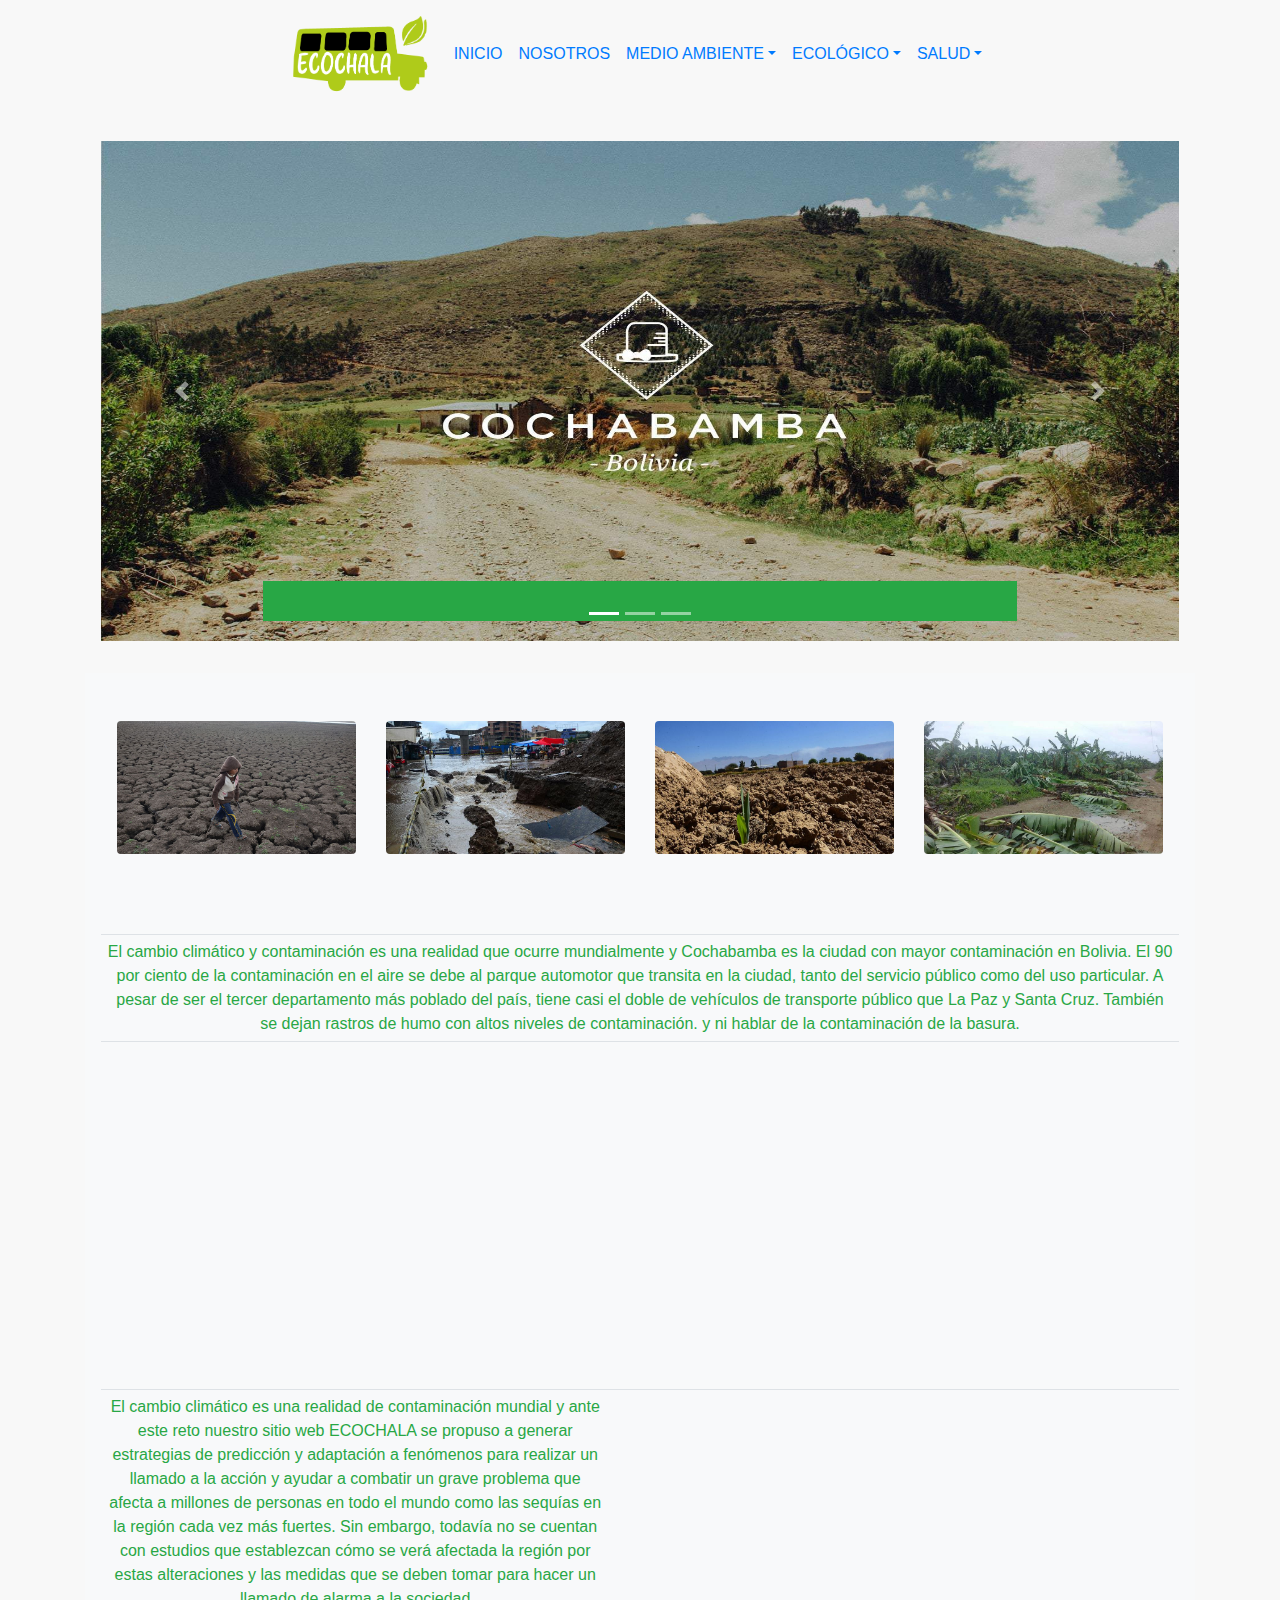
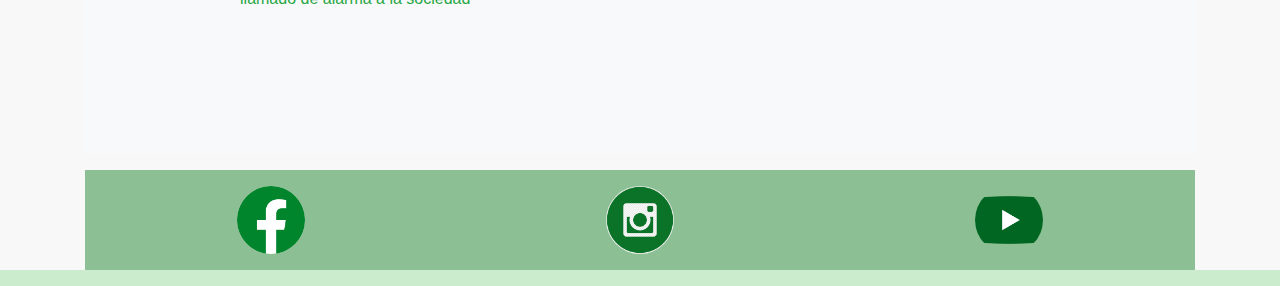
<file: index.html>
<!DOCTYPE html>
<html lang="en">

<head>
  <!-- You can use Open Graph tags to customize link previews.
Learn more: https://developers.facebook.com/docs/sharing/webmasters -->
  <meta property="og:url" content="https://www.facebook.com/PilAndina/" />
  <meta property="og:type" content="website" />
  <meta property="og:title" content="Your Website Title" />
  <meta property="og:description" content="Your description" />
  <meta property="og:image" content="https://www.your-domain.com/path/image.jpg" />

  <meta charset="UTF-8">
  <meta http-equiv="X-UA-Compatible" content="IE=edge">
  <meta name="viewport" content="width=device-width, initial-scale=1.0, maximun-scale=1.0, minimun-scale=1.0">

  <title>Cambio climático en Cochabamba ECOCHALA</title>
  <link rel="stylesheet" href="css/bootstrap.min.css">
  <script src="js/jquery-3.6.0.min.js"></script>
  <script src="js/popper.min.js"></script>
  <script src="js/bootstrap.min.js"></script>

  <link rel="stylesheet" href="estilos.css">

</head>
<body>


    <nav>
        <div class="container">
           <nav class="navbar navbar-expand-sm justify-content-center">
            <a class="navbar-brand " href="#"><img src="img/logo.png" alt="logo" style="width:140px;">
            </a>
    
            <!-- Links -->
            <ul class="navbar-nav">
              <li class="nav-item active">
                <a class="nav-link" href="index.html">INICIO</a>
              </li>
              <li class="nav-item">
                <a class="nav-link" href="nosotros.html">NOSOTROS</a>
              </li>
              
              <li class="nav-item dropdown">
                <a class="nav-link dropdown-toggle" href="" id="navbardrop"
                  data-toggle="dropdown">MEDIO AMBIENTE</a>
                <div class="dropdown-menu">
                  <a class="dropdown-item" href="noticias.html">NOTICIAS</a>
                  <a class="dropdown-item" href="cambio climático.html">CAMBIO CLIMÁTICO</a>
                  <a class="dropdown-item" href="reciclaaje.html">RECICLAJE</a>
                </div>
              </li>

              <li class="nav-item dropdown">
                <a class="nav-link dropdown-toggle" href="enlazar" id="navbardrop"
                  data-toggle="dropdown">ECOLÓGICO</a>
                <div class="dropdown-menu">
                  <a class="dropdown-item" href="alimentación.html">ALIMENTACIÓN Y BELLEZA ECOLÓGICA</a>
                  <a class="dropdown-item" href="calendario.html">CALENDARIO ECOLÓGICO</a>
                  <a class="dropdown-item" href="ecoideas.html">ECOIDEAS</a>
                </div>
              </li>

              <li class="nav-item dropdown">
                <a class="nav-link dropdown-toggle" href="enlazar" id="navbardrop"
                  data-toggle="dropdown">SALUD</a>
                <div class="dropdown-menu">
                  <a class="dropdown-item" href="plantas.html">PLANTAS MEDICINALES</a>
                 
                </div>
              </li>

            </ul>
          </nav>

          <header>

            <div class="container-fluid-p-3 p-3 my-3">

                <div id="demo" class="carousel slide" data-ride="carousel">
                  <ul class="carousel-indicators">
                    <li data-target="#demo" data-slide-to="0" class="active"></li>
                    <li data-target="#demo" data-slide-to="1"></li>
                    <li data-target="#demo" data-slide-to="2"></li>
                  </ul>
                  <div class="carousel-inner">
                    <div class="carousel-item active">
                      <img src="img/CARRUSEL INICIO.jpg" alt="inicio clima" width="1090" height="500">
                      <div class="carousel-caption bg-success">
                        
                      </div>
                    </div>
                    <div class="carousel-item">
                      <img src="img/carrusel 2.jpg" alt="vista 2" width="1090" height="500">
                      <div class="carousel-caption bg-success">
                        
                      </div>
                    </div>
                    <div class="carousel-item">
                      <img src="img/carrusel 3.jpg" alt="micros 3" width="1090" height="500">
                      <div class="carousel-caption bg-success">
                        
                      </div>
                    </div>
                  </div>
                    <!-- Left and right controls -->
                       <a class="carousel-control-prev" href="#demo" data-slide="prev">
                       <span class="carousel-control-prev-icon"></span></a>
                       <a class="carousel-control-next" href="#demo" data-slide="next">
                       <span class="carousel-control-next-icon"></span></a>
                </div>

          </header>
          <article>
            <div class="container-p-3 p-3 my-3 bg-light text-success justify-content-center">
                <table class="table table-sm">
                    <tbody>
                    <tr class="table text-success justify-content-center">
                    <td>El cambio climático y contaminación es una realidad que ocurre mundialmente y Cochabamba es la ciudad con mayor contaminación en Bolivia. El 90 por ciento
                        de la contaminación en el aire se debe al parque automotor que transita en la ciudad, tanto del servicio público como del uso particular. A pesar de ser el
                        tercer departamento más poblado del país, tiene casi el doble de vehículos de transporte público que La Paz y Santa Cruz. También se dejan rastros de humo con
                         altos niveles de contaminación. y ni hablar de la contaminación de la basura.</td>

                         <tr class="table text-success justify-content-center">
                             <td> <iframe width="560" height="315" src="https://www.youtube.com/embed/yJmzm2c9w1g" title="YouTube video player" frameborder="0" allow="accelerometer; autoplay; clipboard-write; encrypted-media; gyroscope; picture-in-picture" allowfullscreen></iframe></td>
          </article>
          <main">
            <div class="container-fluid-p-3 p-3 my-3 bg-light">
                                       
                <div class="row">
    
                    <div class="col-sm-3 col-md-3 col-xl-3"><img src="img/inicio1.jpg" class="img-fluid rounded" alt="Cinque Terre"></div>
                    <div class="col-sm-3 col-md-3 col-xl-3"><img src="img/inicio2.jpg" class="img-fluid rounded" alt="Cinque Terre"></div>
                    <div class="col-sm-3 col-md-3 col-xl-3"><img src="img/inicio3.jpg" class="img-fluid rounded" alt="Cinque Terre"></div>
                    <div class="col-sm-3 col-md-3 col-xl-3"><img src="img/inicio4.jpg" class="img-fluid rounded" alt="Cinque Terre"></div>
                </div>
            </div>
          </main>

          <aside id="uno">
            <div class="container-p-3 p-3 my-3">
                    <table class="table table-sm">
                     <tbody>
                     <tr class="table text-success justify-content-center">
                     <td>El cambio climático es una realidad de contaminación mundial y ante este reto nuestro sitio web ECOCHALA se propuso a generar estrategias de predicción y adaptación a fenómenos para realizar un llamado a la acción y ayudar a combatir un grave problema que afecta a millones de personas en todo el mundo como las sequías en la región cada vez más fuertes. Sin embargo, todavía no se cuentan con estudios que establezcan cómo se verá afectada la región por estas alteraciones y las medidas que se deben tomar para hacer un llamado de alarma a la sociedad</td>
                     <td>
                        <iframe width="560" height="315" src="https://www.youtube.com/embed/6uV_9l8U5-4" title="YouTube video player" frameborder="0" allow="accelerometer; autoplay; clipboard-write; encrypted-media; gyroscope; picture-in-picture" allowfullscreen></iframe></td>
                      </tr>
                      </tbody>
                      </table>
            </div>
            </aside>
            <footer>
                <div class="container-fluid-p-3 p-3 my-3 galleta text-white">
                    <div class="row">
                        <div class="col-sm-4 col-md-4 col-xl-4"><img src="img/face.png" class="img-fluid rounded-circle mx-auto d-block" width="20%" alt="Cinque Terre"></div>
                        <div class="col-sm-4 col-md-4 col-xl-4"><img src="img/instagram.png" class="img-fluid rounded-circle mx-auto d-block" width="20%" alt="Cinque Terre"></div>
                        <div class="col-sm-4 col-md-4 col-xl-4"><img src="img/youtube.png" class="img-fluid rounded-circle mx-auto d-block" width="20%" alt="Cinque Terre"></div>
        
            </footer>




</body>
</file>
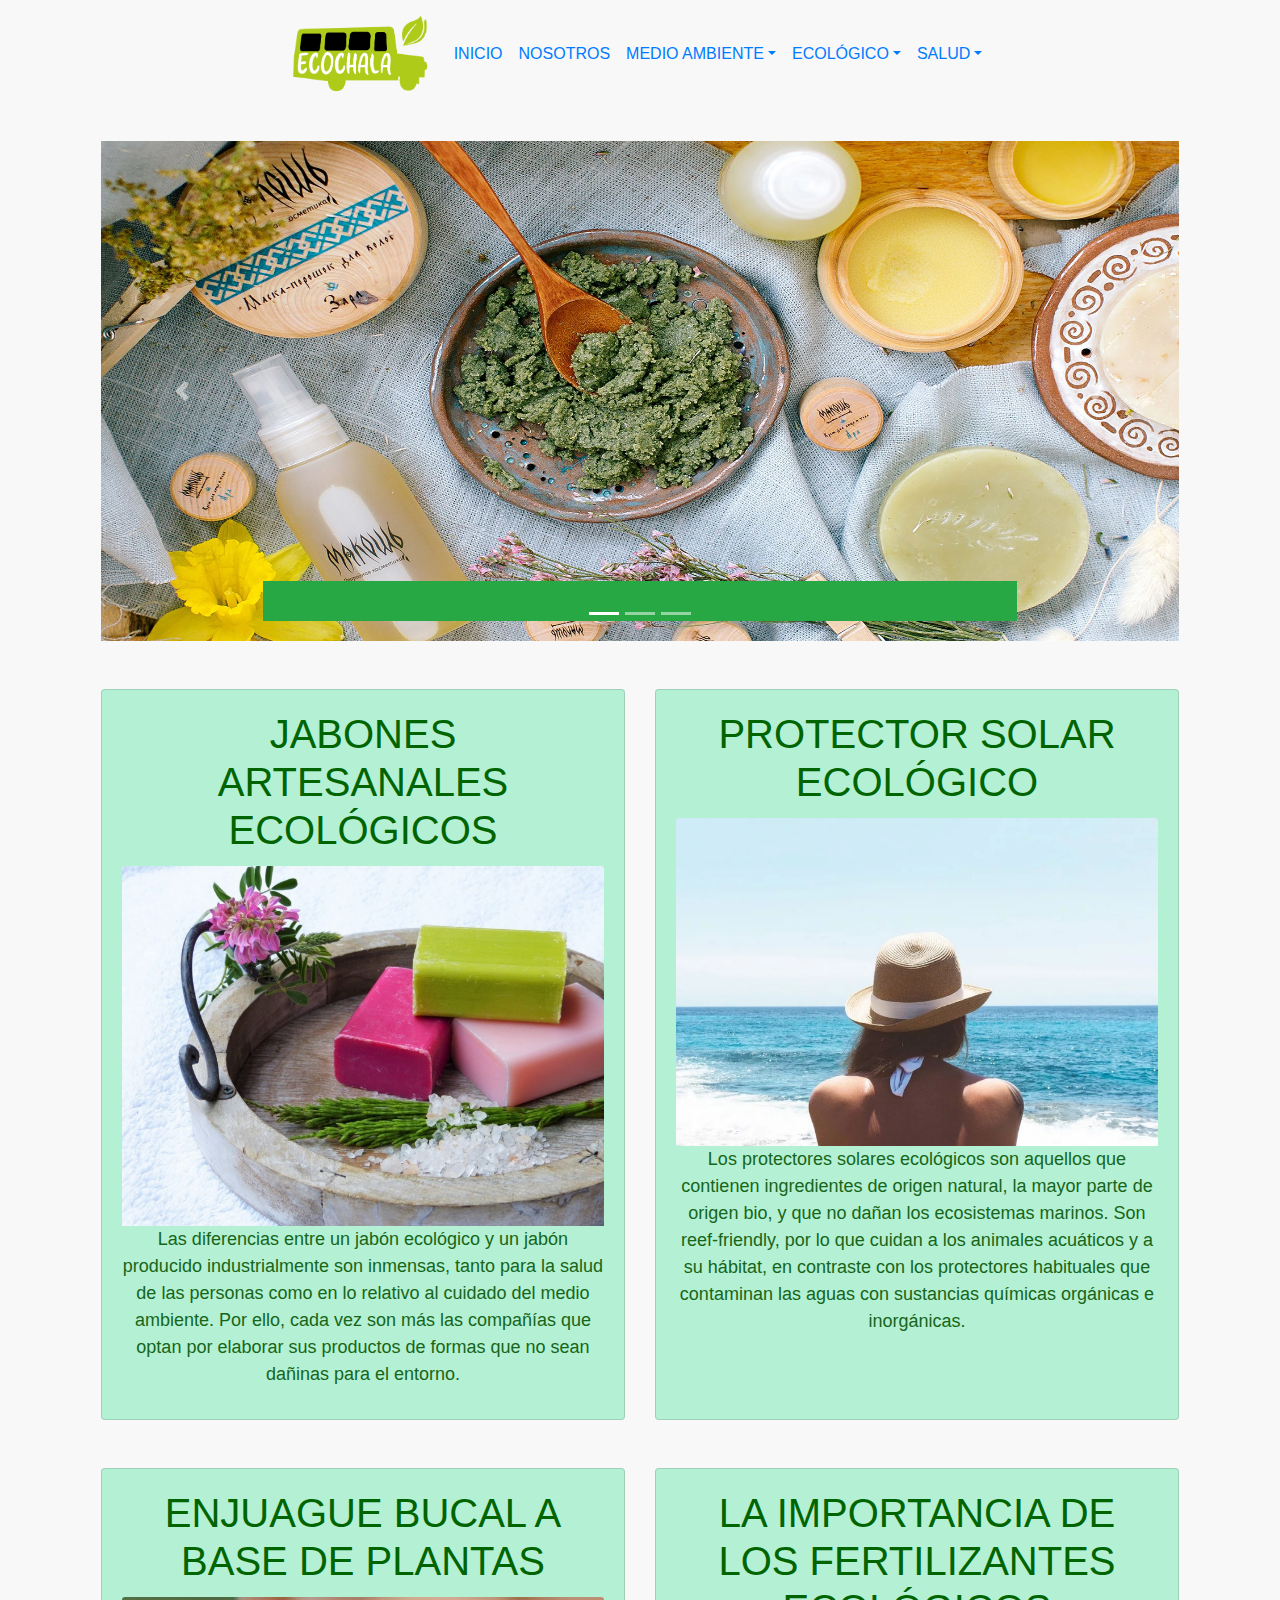
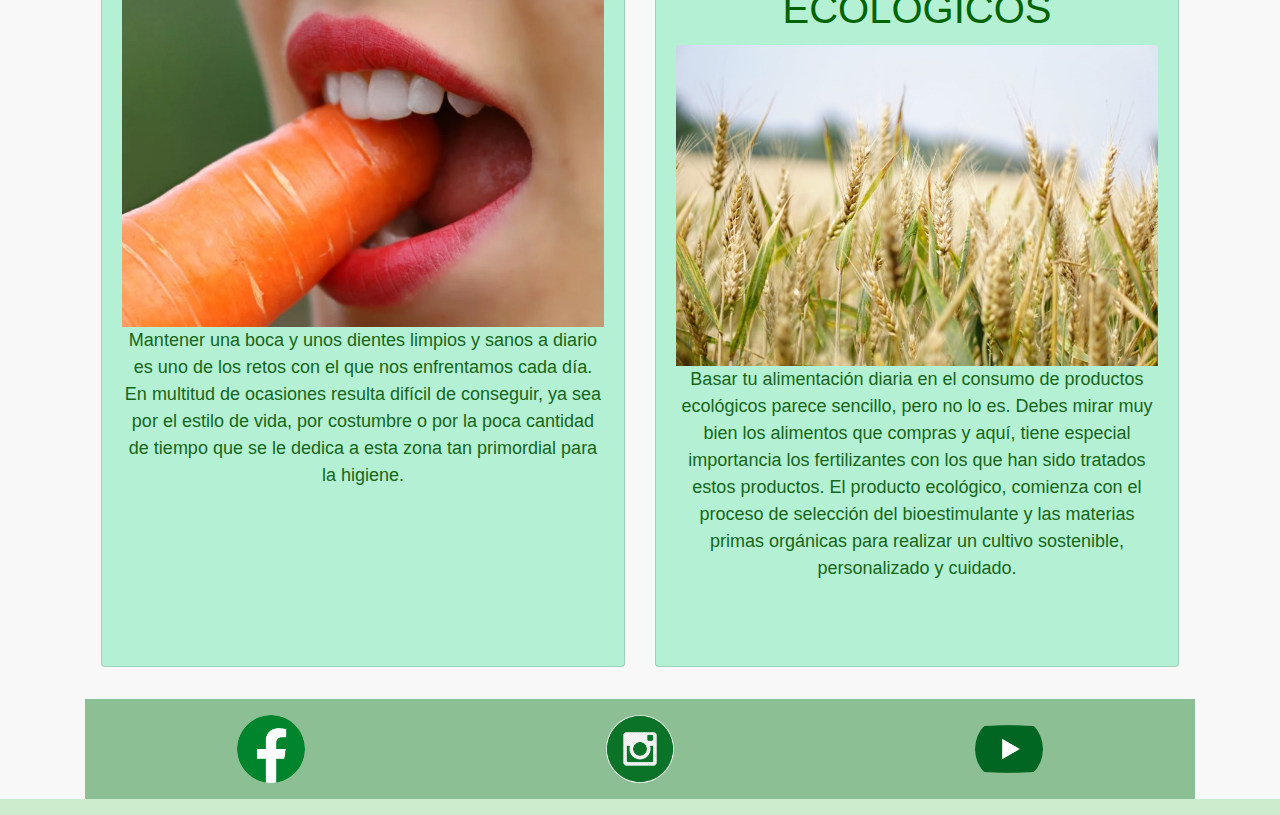
<file: alimentación.html>
<!DOCTYPE html>
<html lang="en">

<head>
  <!-- You can use Open Graph tags to customize link previews.
Learn more: https://developers.facebook.com/docs/sharing/webmasters -->
  <meta property="og:url" content="https://www.facebook.com/PilAndina/" />
  <meta property="og:type" content="website" />
  <meta property="og:title" content="Your Website Title" />
  <meta property="og:description" content="Your description" />
  <meta property="og:image" content="https://www.your-domain.com/path/image.jpg" />

  <meta charset="UTF-8">
  <meta http-equiv="X-UA-Compatible" content="IE=edge">
  <meta name="viewport" content="width=device-width, initial-scale=1.0, maximun-scale=1.0, minimun-scale=1.0">

  <title>Cambio climático en Cochabamba ECOCHALA</title>
  <link rel="stylesheet" href="css/bootstrap.min.css">
  <script src="js/jquery-3.6.0.min.js"></script>
  <script src="js/popper.min.js"></script>
  <script src="js/bootstrap.min.js"></script>

  <link rel="stylesheet" href="estilos.css">

</head>
<body>


    <nav>
        <div class="container">
           <nav class="navbar navbar-expand-sm justify-content-center">
            <a class="navbar-brand " href="#"><img src="img/logo.png" alt="logo" style="width:140px;">
            </a>
    
            <!-- Links -->
            <ul class="navbar-nav">
              <li class="nav-item active">
                <a class="nav-link" href="index.html">INICIO</a>
              </li>
              <li class="nav-item">
                <a class="nav-link" href="nosotros.html">NOSOTROS</a>
              </li>
              
              <li class="nav-item dropdown">
                <a class="nav-link dropdown-toggle" href="" id="navbardrop"
                  data-toggle="dropdown">MEDIO AMBIENTE</a>
                <div class="dropdown-menu">
                  <a class="dropdown-item" href="noticias.html">NOTICIAS</a>
                  <a class="dropdown-item" href="cambio climático.html">CAMBIO CLIMÁTICO</a>
                  <a class="dropdown-item" href="reciclaaje.html">RECICLAJE</a>
                </div>
              </li>

              <li class="nav-item dropdown">
                <a class="nav-link dropdown-toggle" href="enlazar" id="navbardrop"
                  data-toggle="dropdown">ECOLÓGICO</a>
                <div class="dropdown-menu">
                  <a class="dropdown-item" href="alimentación.html">ALIMENTACIÓN Y BELLEZA ECOLÓGICA</a>
                  <a class="dropdown-item" href="calendario.html">CALENDARIO ECOLÓGICO</a>
                  <a class="dropdown-item" href="ecoideas.html">ECOIDEAS</a>
                </div>
              </li>

              <li class="nav-item dropdown">
                <a class="nav-link dropdown-toggle" href="enlazar" id="navbardrop"
                  data-toggle="dropdown">SALUD</a>
                <div class="dropdown-menu">
                  <a class="dropdown-item" href="plantas.html">PLANTAS MEDICINALES</a>
                 
                </div>
              </li>

            </ul>
          </nav>

          <header>

            <div class="container-fluid-p-3 p-3 my-3">

                <div id="demo" class="carousel slide" data-ride="carousel">
                  <ul class="carousel-indicators">
                    <li data-target="#demo" data-slide-to="0" class="active"></li>
                    <li data-target="#demo" data-slide-to="1"></li>
                    <li data-target="#demo" data-slide-to="2"></li>
                  </ul>
                  <div class="carousel-inner">
                    <div class="carousel-item active">
                      <img src="img/carrusel-belleza.jpg" alt="inicio clima" width="1090" height="500">
                      <div class="carousel-caption bg-success">
                        
                      </div>
                    </div>
                    <div class="carousel-item">
                      <img src="img/carrusel 2.jpg" alt="vista 2" width="1090" height="500">
                      <div class="carousel-caption bg-success">
                        
                      </div>
                    </div>
                    <div class="carousel-item">
                      <img src="img/carrusel 3.jpg" alt="micros 3" width="1090" height="500">
                      <div class="carousel-caption bg-success">
                        
                      </div>
                    </div>
                  </div>
                    <!-- Left and right controls -->
                       <a class="carousel-control-prev" href="#demo" data-slide="prev">
                       <span class="carousel-control-prev-icon"></span></a>
                       <a class="carousel-control-next" href="#demo" data-slide="next">
                       <span class="carousel-control-next-icon"></span></a>
                </div>

          </header>

          
            <aside id="uno">
                <div class="container-fluid-p-3 p-3 my-3">
          
                 <div class="card-deck">
                    <div class="card suave">
                    <div class="card-body text-center">
                        <h1 class="card-title">JABONES ARTESANALES ECOLÓGICOS</h1>
                    <img class="card-img-top" src="img/belleza-jabones.jpg" alt="Card image">
                                    
                    <p class="card-text">Las diferencias entre un jabón ecológico y un jabón 
                        producido industrialmente son inmensas, tanto para la salud de las personas
                         como en lo relativo al cuidado del medio ambiente. Por ello, cada vez son 
                         más las compañías que optan por elaborar sus productos de formas que no sean 
                         dañinas para el entorno.</p>
                    
                    </div>
                    </div>
          
          
                    <div class="card suave">
                    <div class="card-body text-center">
                        <h1 class="card-title">PROTECTOR SOLAR ECOLÓGICO</h1>
                    <img class="card-img-top" src="img/belleza-bloqueador.jpg" alt="Card image">
                    
                    <p class="card-text">Los protectores solares ecológicos son aquellos que contienen
                         ingredientes de origen natural, la mayor parte de origen bio, y que no dañan
                          los ecosistemas marinos. Son reef-friendly, por lo que cuidan a los animales 
                          acuáticos y a su hábitat, en contraste con los protectores habituales que 
                          contaminan las aguas con sustancias químicas orgánicas e inorgánicas.</p>
                    <br>
                    <br>
                    </div>
                    </div>
                    </div>
                   </div>
                   </aside>

                   <aside id="dos">
                    <div class="container-fluid-p-3 p-3 my-3">
              
                     <div class="card-deck">
                        <div class="card suave">
                        <div class="card-body text-center">
                            <h1 class="card-title">ENJUAGUE BUCAL A BASE DE PLANTAS</h1>
                        <img class="card-img-top" src="img/belleza-higiene.jpg" alt="Card image">
                                        
                        <p class="card-text">Mantener una boca y unos dientes limpios y sanos a
                             diario es uno de los retos con el que nos enfrentamos cada día. 
                             En multitud de ocasiones resulta difícil de conseguir, ya sea por 
                             el estilo de vida, por costumbre o por la poca cantidad de tiempo 
                             que se le dedica a esta zona tan primordial para la higiene.</p>
                        
                        </div>
                        </div>
              
              
                        <div class="card suave">
                        <div class="card-body text-center">
                            <h1 class="card-title">LA IMPORTANCIA DE LOS FERTILIZANTES ECOLÓGICOS </h1>
                        <img class="card-img-top" src="img/belleza-alimentacion.jpg" alt="Card image">
                        
                        <p class="card-text">Basar tu alimentación diaria en el consumo de productos 
                            ecológicos parece sencillo, pero no lo es. Debes mirar muy bien los alimentos
                             que compras y aquí, tiene especial importancia los fertilizantes con los que 
                             han sido tratados estos productos. El producto ecológico, comienza con el proceso
                              de selección del bioestimulante y las materias primas orgánicas para realizar un 
                              cultivo sostenible, personalizado y cuidado.</p>
                        <br>
                        <br>
                        </div>
                        </div>
                        </div>
                       </div>
                       </aside>
                       <footer>
                        <div class="container-fluid-p-3 p-3 my-3 galleta text-white">
                            <div class="row">
                                <div class="col-sm-4 col-md-4 col-xl-4"><img src="img/face.png" class="img-fluid rounded-circle mx-auto d-block" width="20%" alt="Cinque Terre"></div>
                                <div class="col-sm-4 col-md-4 col-xl-4"><img src="img/instagram.png" class="img-fluid rounded-circle mx-auto d-block" width="20%" alt="Cinque Terre"></div>
                                <div class="col-sm-4 col-md-4 col-xl-4"><img src="img/youtube.png" class="img-fluid rounded-circle mx-auto d-block" width="20%" alt="Cinque Terre"></div>
                
                    </footer>
</file>
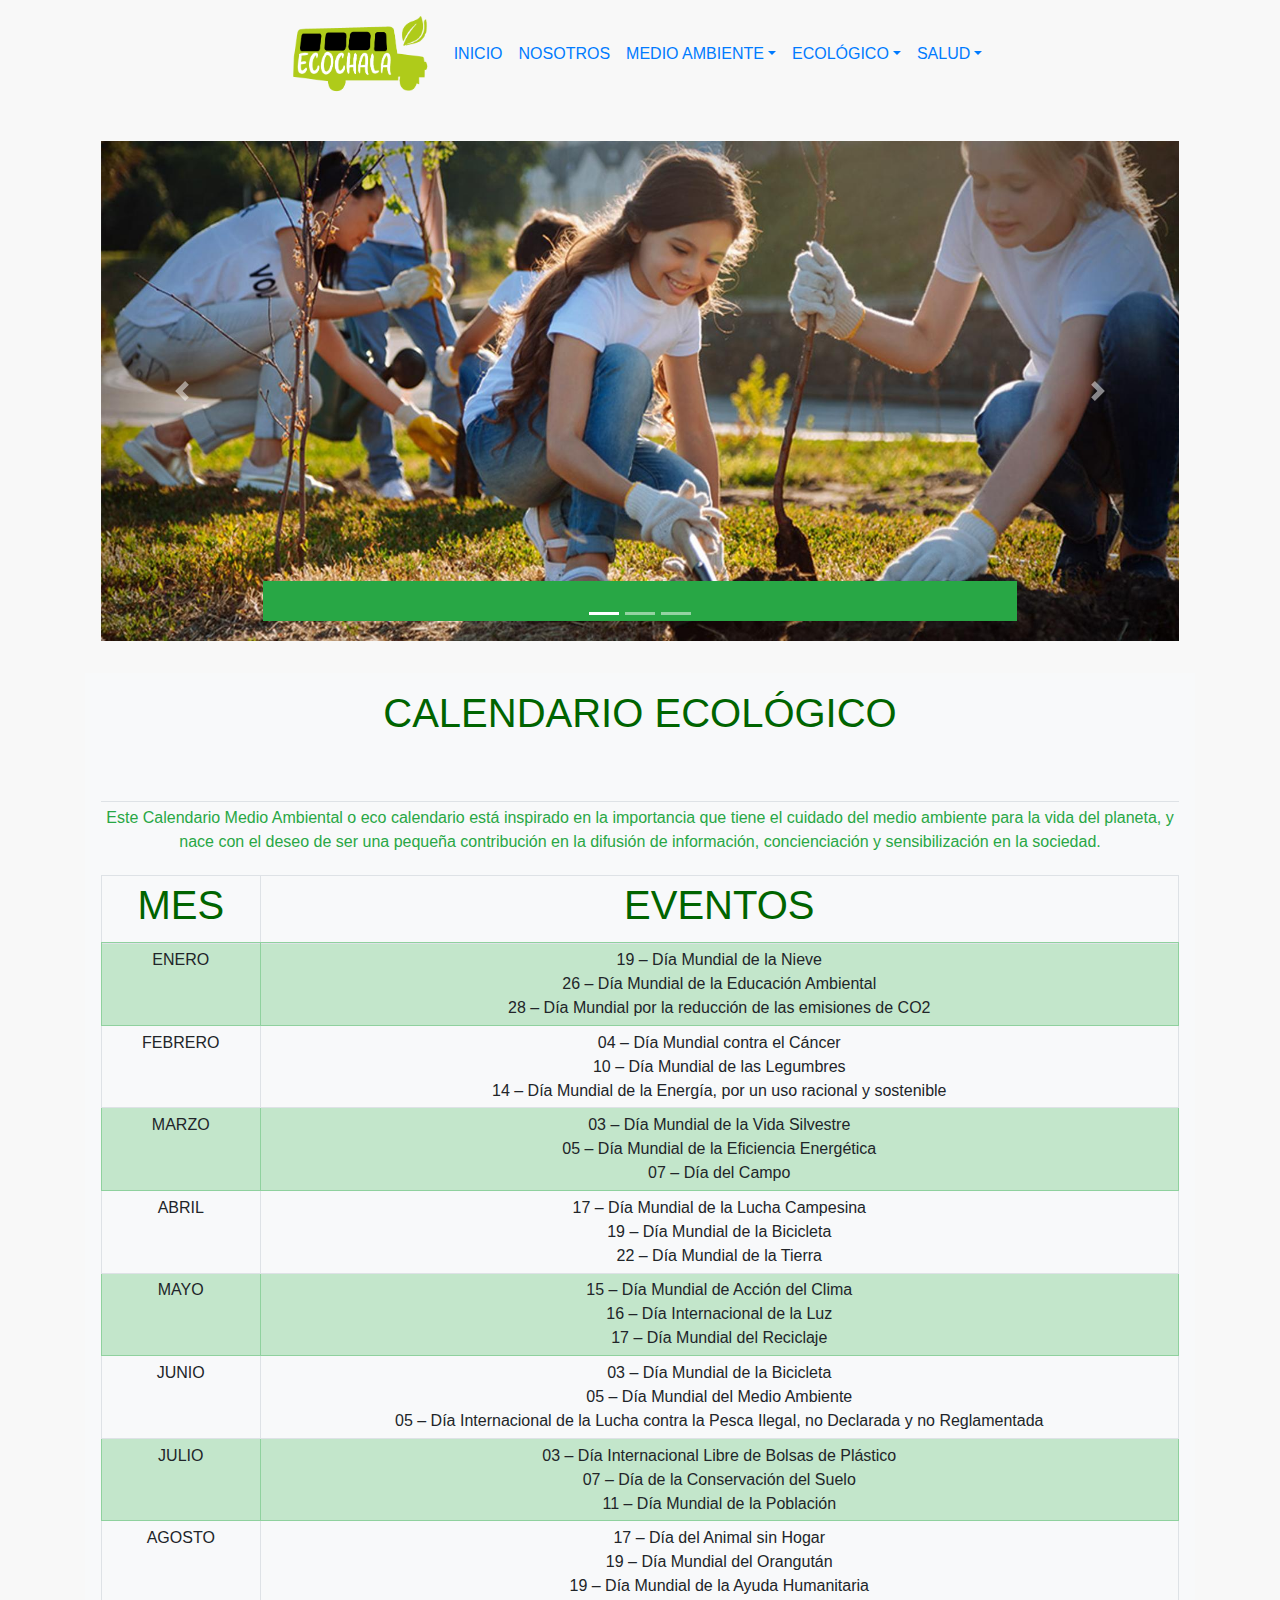
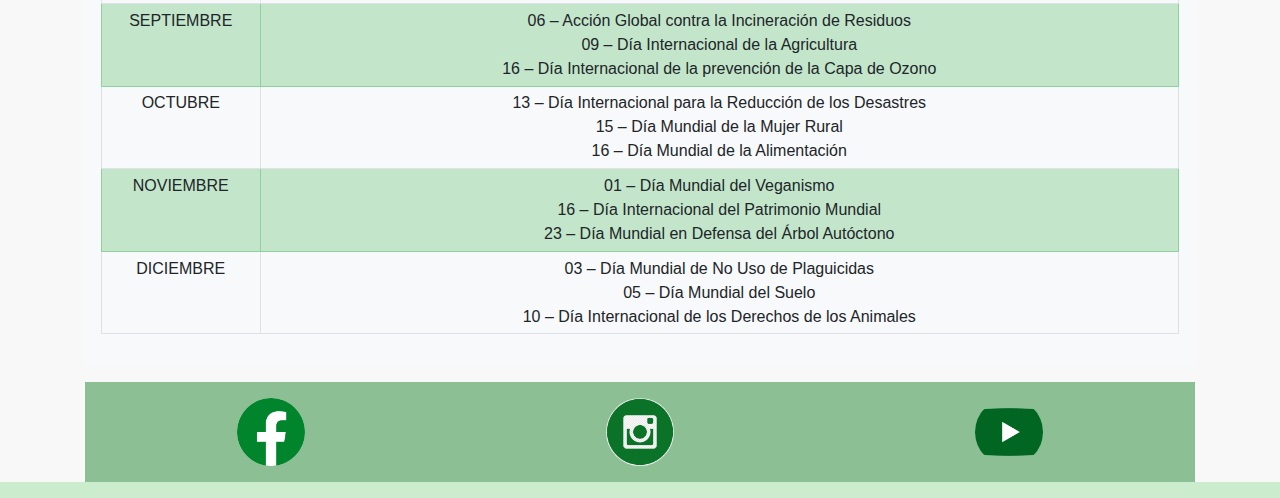
<file: calendario.html>
<!DOCTYPE html>
<html lang="en">

<head>
  <!-- You can use Open Graph tags to customize link previews.
Learn more: https://developers.facebook.com/docs/sharing/webmasters -->
  <meta property="og:url" content="https://www.facebook.com/PilAndina/" />
  <meta property="og:type" content="website" />
  <meta property="og:title" content="Your Website Title" />
  <meta property="og:description" content="Your description" />
  <meta property="og:image" content="https://www.your-domain.com/path/image.jpg" />

  <meta charset="UTF-8">
  <meta http-equiv="X-UA-Compatible" content="IE=edge">
  <meta name="viewport" content="width=device-width, initial-scale=1.0, maximun-scale=1.0, minimun-scale=1.0">

  <title>Cambio climático en Cochabamba ECOCHALA</title>
  <link rel="stylesheet" href="css/bootstrap.min.css">
  <script src="js/jquery-3.6.0.min.js"></script>
  <script src="js/popper.min.js"></script>
  <script src="js/bootstrap.min.js"></script>

  <link rel="stylesheet" href="estilos.css">

</head>
<body>


    <nav>
        <div class="container">
           <nav class="navbar navbar-expand-sm justify-content-center">
            <a class="navbar-brand " href="#"><img src="img/logo.png" alt="logo" style="width:140px;">
            </a>
    
            <!-- Links -->
            <ul class="navbar-nav">
              <li class="nav-item active">
                <a class="nav-link" href="index.html">INICIO</a>
              </li>
              <li class="nav-item">
                <a class="nav-link" href="nosotros.html">NOSOTROS</a>
              </li>
              
              <li class="nav-item dropdown">
                <a class="nav-link dropdown-toggle" href="" id="navbardrop"
                  data-toggle="dropdown">MEDIO AMBIENTE</a>
                <div class="dropdown-menu">
                  <a class="dropdown-item" href="noticias.html">NOTICIAS</a>
                  <a class="dropdown-item" href="cambio climático.html">CAMBIO CLIMÁTICO</a>
                  <a class="dropdown-item" href="reciclaaje.html">RECICLAJE</a>
                </div>
              </li>

              <li class="nav-item dropdown">
                <a class="nav-link dropdown-toggle" href="enlazar" id="navbardrop"
                  data-toggle="dropdown">ECOLÓGICO</a>
                <div class="dropdown-menu">
                  <a class="dropdown-item" href="alimentación.html">ALIMENTACIÓN Y BELLEZA ECOLÓGICA</a>
                  <a class="dropdown-item" href="calendario.html">CALENDARIO ECOLÓGICO</a>
                  <a class="dropdown-item" href="ecoideas.html">ECOIDEAS</a>
                </div>
              </li>

              <li class="nav-item dropdown">
                <a class="nav-link dropdown-toggle" href="enlazar" id="navbardrop"
                  data-toggle="dropdown">SALUD</a>
                <div class="dropdown-menu">
                  <a class="dropdown-item" href="plantas.html">PLANTAS MEDICINALES</a>
                 
                </div>
              </li>

            </ul>
          </nav>

          <header>

            <div class="container-fluid-p-3 p-3 my-3">

                <div id="demo" class="carousel slide" data-ride="carousel">
                  <ul class="carousel-indicators">
                    <li data-target="#demo" data-slide-to="0" class="active"></li>
                    <li data-target="#demo" data-slide-to="1"></li>
                    <li data-target="#demo" data-slide-to="2"></li>
                  </ul>
                  <div class="carousel-inner">
                    <div class="carousel-item active">
                      <img src="img/CALENDARIO ECO CARRUSEL1.jfif" alt="inicio clima" width="1090" height="500">
                      <div class="carousel-caption bg-success">
                        
                      </div>
                    </div>
                    <div class="carousel-item">
                      <img src="img/carrusel 2.jpg" alt="vista 2" width="1090" height="500">
                      <div class="carousel-caption bg-success">
                        
                      </div>
                    </div>
                    <div class="carousel-item">
                      <img src="img/carrusel 3.jpg" alt="micros 3" width="1090" height="500">
                      <div class="carousel-caption bg-success">
                        
                      </div>
                    </div>
                  </div>
                    <!-- Left and right controls -->
                       <a class="carousel-control-prev" href="#demo" data-slide="prev">
                       <span class="carousel-control-prev-icon"></span></a>
                       <a class="carousel-control-next" href="#demo" data-slide="next">
                       <span class="carousel-control-next-icon"></span></a>
                </div>

          </header>
            <article>
                <div class="container-p-3 p-3 my-3 bg-light text-success justify-content-center">
                    <table class="table table-sm">
                        <tbody>
                        <tr class="table text-success justify-content-center">
                            <h1>CALENDARIO ECOLÓGICO</h1>
                        <td>Este Calendario Medio Ambiental o eco calendario está inspirado en la importancia 
                            que tiene el cuidado del medio ambiente para la vida del planeta, y nace con el 
                            deseo de ser una pequeña contribución en la difusión de información, concienciación
                             y sensibilización en la sociedad.</td>
    
                             <tr class="table text-success justify-content-center">
                                
              </article>

              <main>
            
                <div class="container-fluid-p-3 p-3 my-3">
        
                    <table class="table table-bordered table-sm">
                        <thead>
                          <tr>
                            <th> <h1>MES</h1></th>
                            <th><h1>EVENTOS</h1></th>
                            
                          </tr>
        
                        </thead>
                        <tbody>
                         
                          <tr class="table-success">
                          <tr class="table-success">
                            <td>ENERO</td>
                            <td>19 – Día Mundial de la Nieve<br>
                                26 – Día Mundial de la Educación Ambiental<br> 
                                28 – Día Mundial por la reducción de las emisiones de CO2
                                </td>
                            
                          </tr>
                          <tr class="table">
                            <td>FEBRERO</td>
                            <td>04 – Día Mundial contra el Cáncer<br>
                                10 – Día Mundial de las Legumbres<br>
                                14 – Día Mundial de la Energía, por un uso racional y sostenible 
                                </td>
                            
                          </tr>
                          <tr class="table-success">
                            <td>MARZO</td>
                            <td>03 – Día Mundial de la Vida Silvestre <br>
                                05 – Día Mundial de la Eficiencia Energética <br>
                                07 – Día del Campo 
                                </td>
                            
                          </tr>
                          <tr class="table">
                            <td>ABRIL</td>
                            <td>17 – Día Mundial de la Lucha Campesina<br>
                                19 – Día Mundial de la Bicicleta<br>
                                22 – Día Mundial de la Tierra 
                                </td>
                            
                          </tr>
                          <tr class="table-success">
                            <td>MAYO</td>
                            <td>15 –  Día Mundial de Acción del Clima<br>
                                16 – Día Internacional de la Luz<br>
                                17 – Día Mundial del Reciclaje 
                                </td>
                            
                          </tr>
                          <tr class="table">
                            <td>JUNIO</td>
                            <td>03 – Día Mundial de la Bicicleta<br>
                                05 – Día Mundial del Medio Ambiente<br>
                                05 – Día Internacional de la Lucha contra la Pesca Ilegal, no Declarada y no Reglamentada 
                                </td>
                            
                          </tr>
                          <tr class="table-success">
                            <td>JULIO</td>
                            <td>03 – Día Internacional Libre de Bolsas de Plástico<br>
                                07 – Día de la Conservación del Suelo<br>
                                11 – Día Mundial de la Población 
                                </td>
                            
                          </tr>
                          <tr class="table">
                            <td>AGOSTO</td>
                            <td>17 – Día del Animal sin Hogar<br>
                                19 – Día Mundial del Orangután<br>
                                19 – Día Mundial de la Ayuda Humanitaria 
                                </td>
                            
                          </tr>
                          <tr class="table-success">
                            <td>SEPTIEMBRE</td>
                            <td>06 – Acción Global contra la Incineración de Residuos<br>
                                09 – Día Internacional de la Agricultura<br>
                                16 – Día Internacional de la prevención de la Capa de Ozono 
                                </td>
                            
                          </tr>
                          <tr class="table">
                            <td>OCTUBRE</td>
                            <td>13 – Día Internacional para la Reducción de los Desastres<br>
                                15 – Día Mundial de la Mujer Rural<br>
                                16 – Día Mundial de la Alimentación 
                                </td>
                            
                          </tr>
                          <tr class="table-success">
                            <td>NOVIEMBRE</td>
                            <td>01 – Día Mundial del Veganismo<br>
                                16 – Día Internacional del Patrimonio Mundial<br>
                                23 – Día Mundial en Defensa del Árbol Autóctono 
                                </td>
                            
                          </tr>
                          <tr class="table">
                            <td>DICIEMBRE</td>
                            <td>03 – Día Mundial de No Uso de Plaguicidas<br>
                                05 – Día Mundial del Suelo <br>
                                10 – Día Internacional de los Derechos de los Animales
                                </td>
                            
                          </tr>
                        </tbody>
                      </table>
                    
                </div>
        
               
          </main>
          <footer>
            <div class="container-fluid-p-3 p-3 my-3 galleta text-white">
                <div class="row">
                    <div class="col-sm-4 col-md-4 col-xl-4"><img src="img/face.png" class="img-fluid rounded-circle mx-auto d-block" width="20%" alt="Cinque Terre"></div>
                    <div class="col-sm-4 col-md-4 col-xl-4"><img src="img/instagram.png" class="img-fluid rounded-circle mx-auto d-block" width="20%" alt="Cinque Terre"></div>
                    <div class="col-sm-4 col-md-4 col-xl-4"><img src="img/youtube.png" class="img-fluid rounded-circle mx-auto d-block" width="20%" alt="Cinque Terre"></div>
    
        </footer>




</body>
</file>
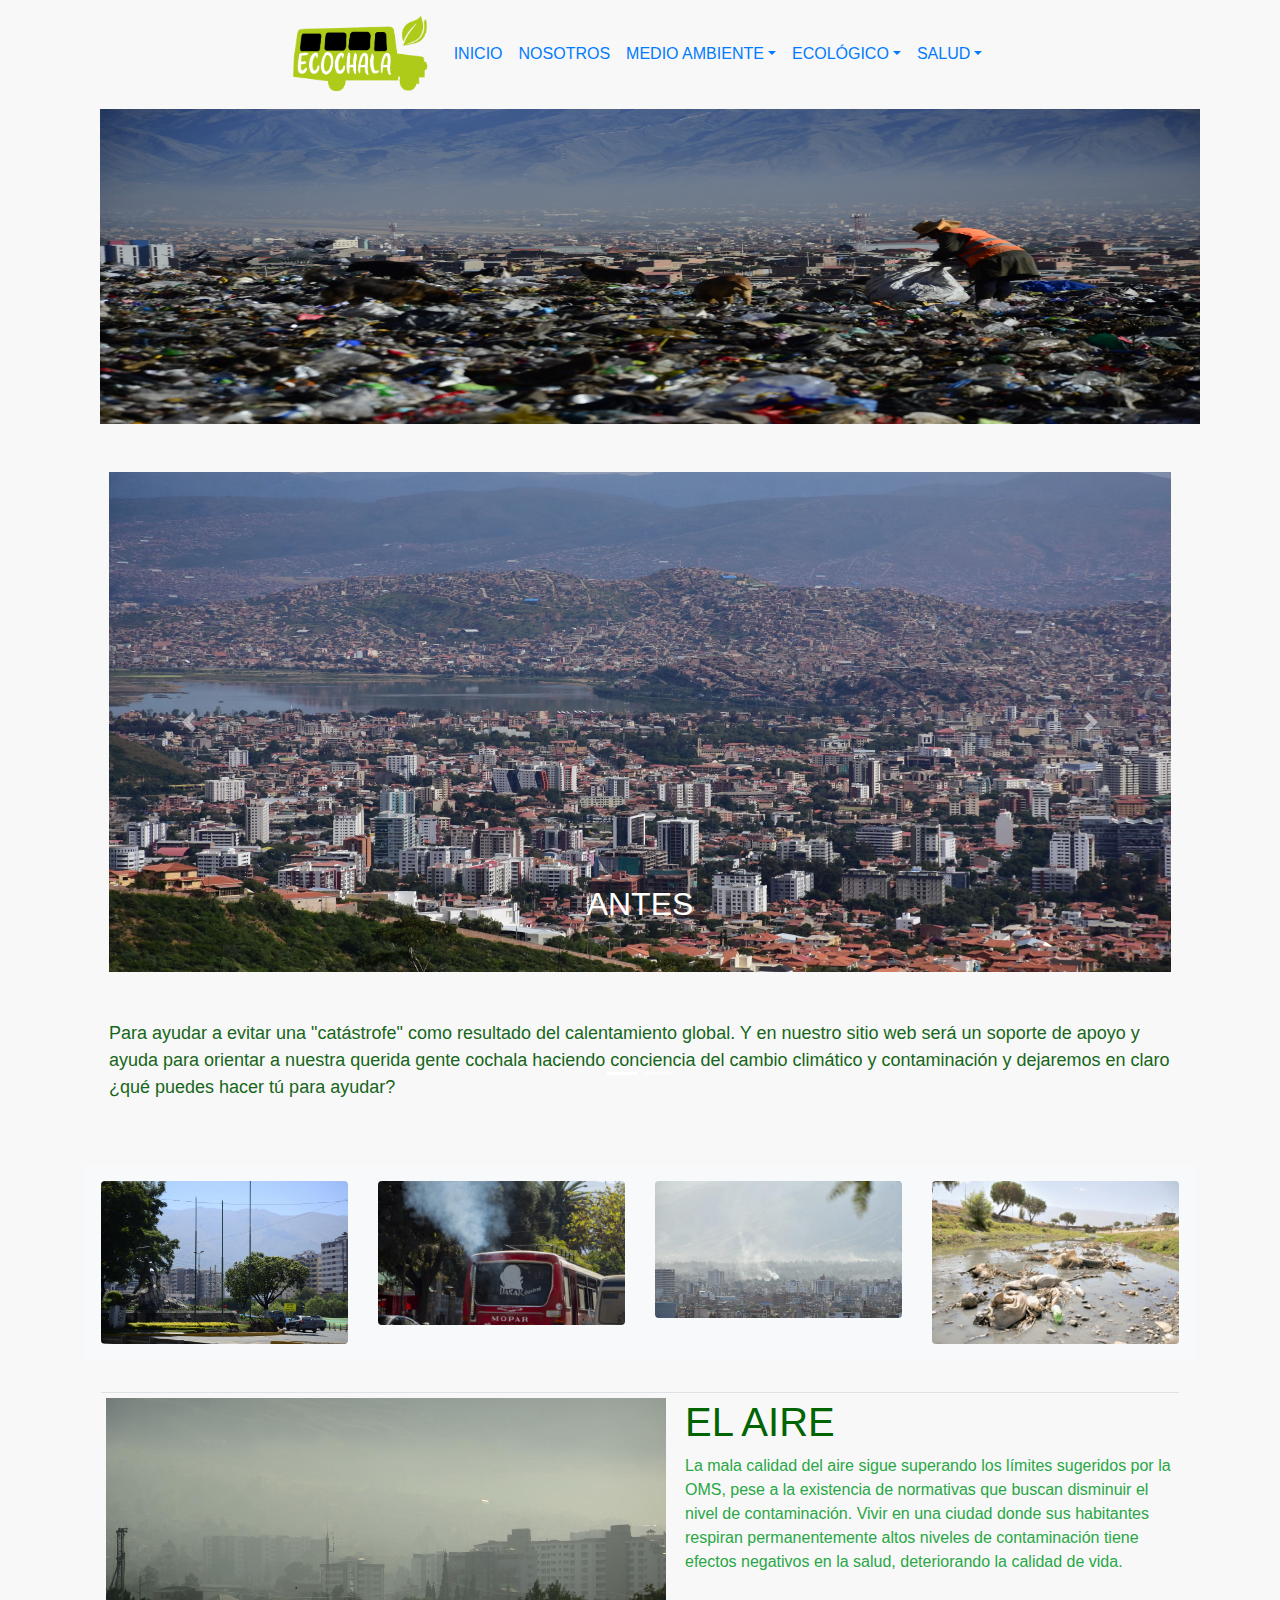
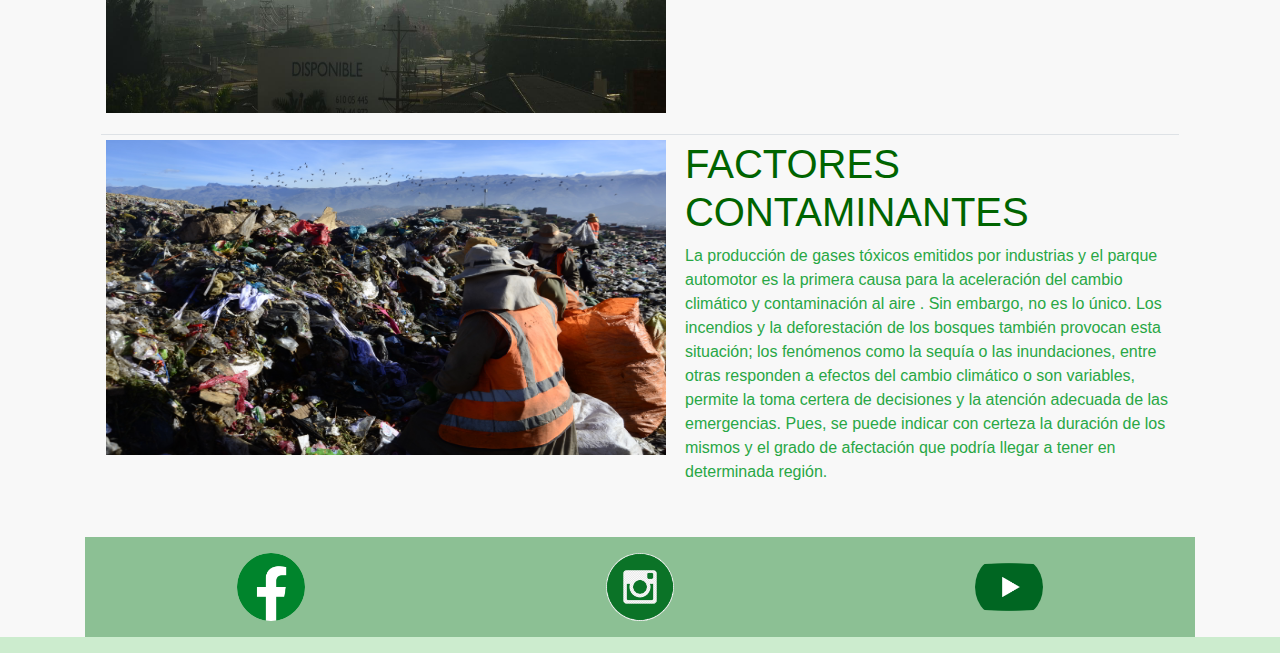
<file: cambio climático.html>
<!DOCTYPE html>
<html lang="en">

<head>
  <!-- You can use Open Graph tags to customize link previews.
Learn more: https://developers.facebook.com/docs/sharing/webmasters -->
  <meta property="og:url" content="https://www.facebook.com/PilAndina/" />
  <meta property="og:type" content="website" />
  <meta property="og:title" content="Your Website Title" />
  <meta property="og:description" content="Your description" />
  <meta property="og:image" content="https://www.your-domain.com/path/image.jpg" />

  <meta charset="UTF-8">
  <meta http-equiv="X-UA-Compatible" content="IE=edge">
  <meta name="viewport" content="width=device-width, initial-scale=1.0, maximun-scale=1.0, minimun-scale=1.0">

  <title>Cambio climático en Cochabamba ECOCHALA</title>
  <link rel="stylesheet" href="css/bootstrap.min.css">
  <script src="js/jquery-3.6.0.min.js"></script>
  <script src="js/popper.min.js"></script>
  <script src="js/bootstrap.min.js"></script>

  <link rel="stylesheet" href="estilos.css">

</head>
<body>


    <nav>
        <div class="container">
           <nav class="navbar navbar-expand-sm justify-content-center">
            <a class="navbar-brand " href="#"><img src="img/logo.png" alt="logo" style="width:140px;">
            </a>
    
            <!-- Links -->
            <ul class="navbar-nav">
              <li class="nav-item active">
                <a class="nav-link" href="index.html">INICIO</a>
              </li>
              <li class="nav-item">
                <a class="nav-link" href="nosotros.html">NOSOTROS</a>
              </li>
              
              <li class="nav-item dropdown">
                <a class="nav-link dropdown-toggle" href="" id="navbardrop"
                  data-toggle="dropdown">MEDIO AMBIENTE</a>
                <div class="dropdown-menu">
                  <a class="dropdown-item" href="noticias.html">NOTICIAS</a>
                  <a class="dropdown-item" href="cambio climático.html">CAMBIO CLIMÁTICO</a>
                  <a class="dropdown-item" href="reciclaaje.html">RECICLAJE</a>
                </div>
              </li>

              <li class="nav-item dropdown">
                <a class="nav-link dropdown-toggle" href="enlazar" id="navbardrop"
                  data-toggle="dropdown">ECOLÓGICO</a>
                <div class="dropdown-menu">
                  <a class="dropdown-item" href="alimentación.html">ALIMENTACIÓN Y BELLEZA ECOLÓGICA</a>
                  <a class="dropdown-item" href="calendario.html">CALENDARIO ECOLÓGICO</a>
                  <a class="dropdown-item" href="ecoideas.html">ECOIDEAS</a>
                </div>
              </li>

              <li class="nav-item dropdown">
                <a class="nav-link dropdown-toggle" href="enlazar" id="navbardrop"
                  data-toggle="dropdown">SALUD</a>
                <div class="dropdown-menu">
                  <a class="dropdown-item" href="plantas.html">PLANTAS MEDICINALES</a>
                 
                </div>
              </li>

            </ul>
          </nav>

          <header>
            <div class="container-fluid">
            <img width="1100" height="315" src="img/CAMBIO CLIMATICO - PORTADA.jpg" title="cambio climático Cochabamba" frameborder="0" allow="" allowfullscreen></img>
            </div>
            </header>

            <aside id="uno">
                <div class="container-fluid-p-4 p-4 my-4">

                    <div id="demo" class="carousel slide" data-ride="carousel">
                      <ul class="carousel-indicators">
                        <li data-target="#demo" data-slide-to="0" class="active"></li>
                        <li data-target="#demo" data-slide-to="1"></li>
                        
                      </ul>
                      <div class="carousel-inner">
                        <div class="carousel-item active">
                          <img src="img/cambio climatico antes.jpeg" alt="inicio clima" width="1090" height="500">
                          <div class="carousel-caption">
                              <h4>ANTES</h4>
                            
                          </div>
                        </div>
                        <div class="carousel-item">
                          <img src="img/cambio climatico despues.jpeg" alt="vista 2" width="1090" height="500">
                          <div class="carousel-caption">
                            <h4>DESPUES</h4>
                            
                          </div>
                        </div>
                         <!-- Left and right controls -->
                       <a class="carousel-control-prev" href="#demo" data-slide="prev">
                        <span class="carousel-control-prev-icon"></span></a>
                        <a class="carousel-control-next" href="#demo" data-slide="next">
                        <span class="carousel-control-next-icon"></span></a>
                 </div>
                 <br>
                 <br>
                 <p>Para ayudar a evitar una "catástrofe" como resultado del calentamiento global.
                    Y en nuestro sitio web será un soporte de apoyo y ayuda para orientar a nuestra
                    querida gente cochala haciendo conciencia del cambio climático y contaminación y
                    dejaremos en claro ¿qué puedes hacer tú para ayudar?</p>
            </aside>
            <aside id="dos">
            <div class="container-fluid-p-3 p-3 my-3 bg-light">
                                       
                <div class="row">
    
                    <div class="col-sm-3 col-md-3 col-xl-3"><img src="img/cambio climatico - cuadro 1.jpg" class="img-fluid rounded" alt="Cinque Terre"></div>
                    <div class="col-sm-3 col-md-3 col-xl-3"><img src="img/cambio climatico - cuadro 2.jpg" class="img-fluid rounded" alt="Cinque Terre"></div>
                    <div class="col-sm-3 col-md-3 col-xl-3"><img src="img/cambio climatico - cuadro 3.jpg" class="img-fluid rounded" alt="Cinque Terre"></div>
                    <div class="col-sm-3 col-md-3 col-xl-3"><img src="img/cambio climatico - cuadro 4.jpg" class="img-fluid rounded" alt="Cinque Terre"></div>
                </div>
            </div>
          </aside>
          <main>
            <div class="container-p-3 p-3 my-3">
              <table class="table table-sm">
               <tbody>
               <tr class="table text-success justify-content-center">
                <td><img width="560" height="315" src="img/contaminacion.jpg" title="cambio climatico en Cochabamba" frameborder="0" allow="accelerometer; autoplay; clipboard-write; encrypted-media; gyroscope; picture-in-picture" allowfullscreen></iframe></td>
               <td>
                <td>
                  <h1>EL AIRE</h1>
                  La mala calidad del aire sigue superando los límites sugeridos por la OMS, 
                  pese a la existencia de normativas que buscan disminuir el nivel de contaminación. 
                  Vivir en una ciudad donde sus habitantes respiran permanentemente altos niveles de contaminación 
                  tiene efectos negativos en la salud, deteriorando la calidad de vida.</td>
                 </tr>
                </tbody>
                </table>

                <table class="table table-sm">
                    <tbody>
                    <tr class="table text-success justify-content-center">
                     <td><img width="560" height="315" src="img/CAMBIO CLIMATICO - FACTORES.jpg" title="cambio climatico en Cochabamba" frameborder="0" allow="accelerometer; autoplay; clipboard-write; encrypted-media; gyroscope; picture-in-picture" allowfullscreen></iframe></td>
                    <td>
                     <td>
                       <h1>FACTORES CONTAMINANTES</h1>
                       La producción de gases tóxicos emitidos por industrias y el parque automotor es la primera
                        causa para la aceleración del cambio climático y contaminación al aire . Sin embargo, no es lo único.
                         Los incendios y la deforestación de los bosques también provocan esta situación; los fenómenos como la 
                         sequía o las inundaciones, entre otras responden a efectos del cambio climático o son variables, permite 
                         la toma certera de decisiones y la atención adecuada de las emergencias. Pues, se puede indicar con certeza 
                         la duración de los mismos y el grado de afectación que podría llegar a tener en determinada región.</td>
                      </tr>
                     </tbody>
                     </table>
      </div>
           
    </main>
    <footer>
        <div class="container-fluid-p-3 p-3 my-3 galleta text-white">
            <div class="row">
                <div class="col-sm-4 col-md-4 col-xl-4"><img src="img/face.png" class="img-fluid rounded-circle mx-auto d-block" width="20%" alt="Cinque Terre"></div>
                <div class="col-sm-4 col-md-4 col-xl-4"><img src="img/instagram.png" class="img-fluid rounded-circle mx-auto d-block" width="20%" alt="Cinque Terre"></div>
                <div class="col-sm-4 col-md-4 col-xl-4"><img src="img/youtube.png" class="img-fluid rounded-circle mx-auto d-block" width="20%" alt="Cinque Terre"></div>

    </footer>




</body>
</file>
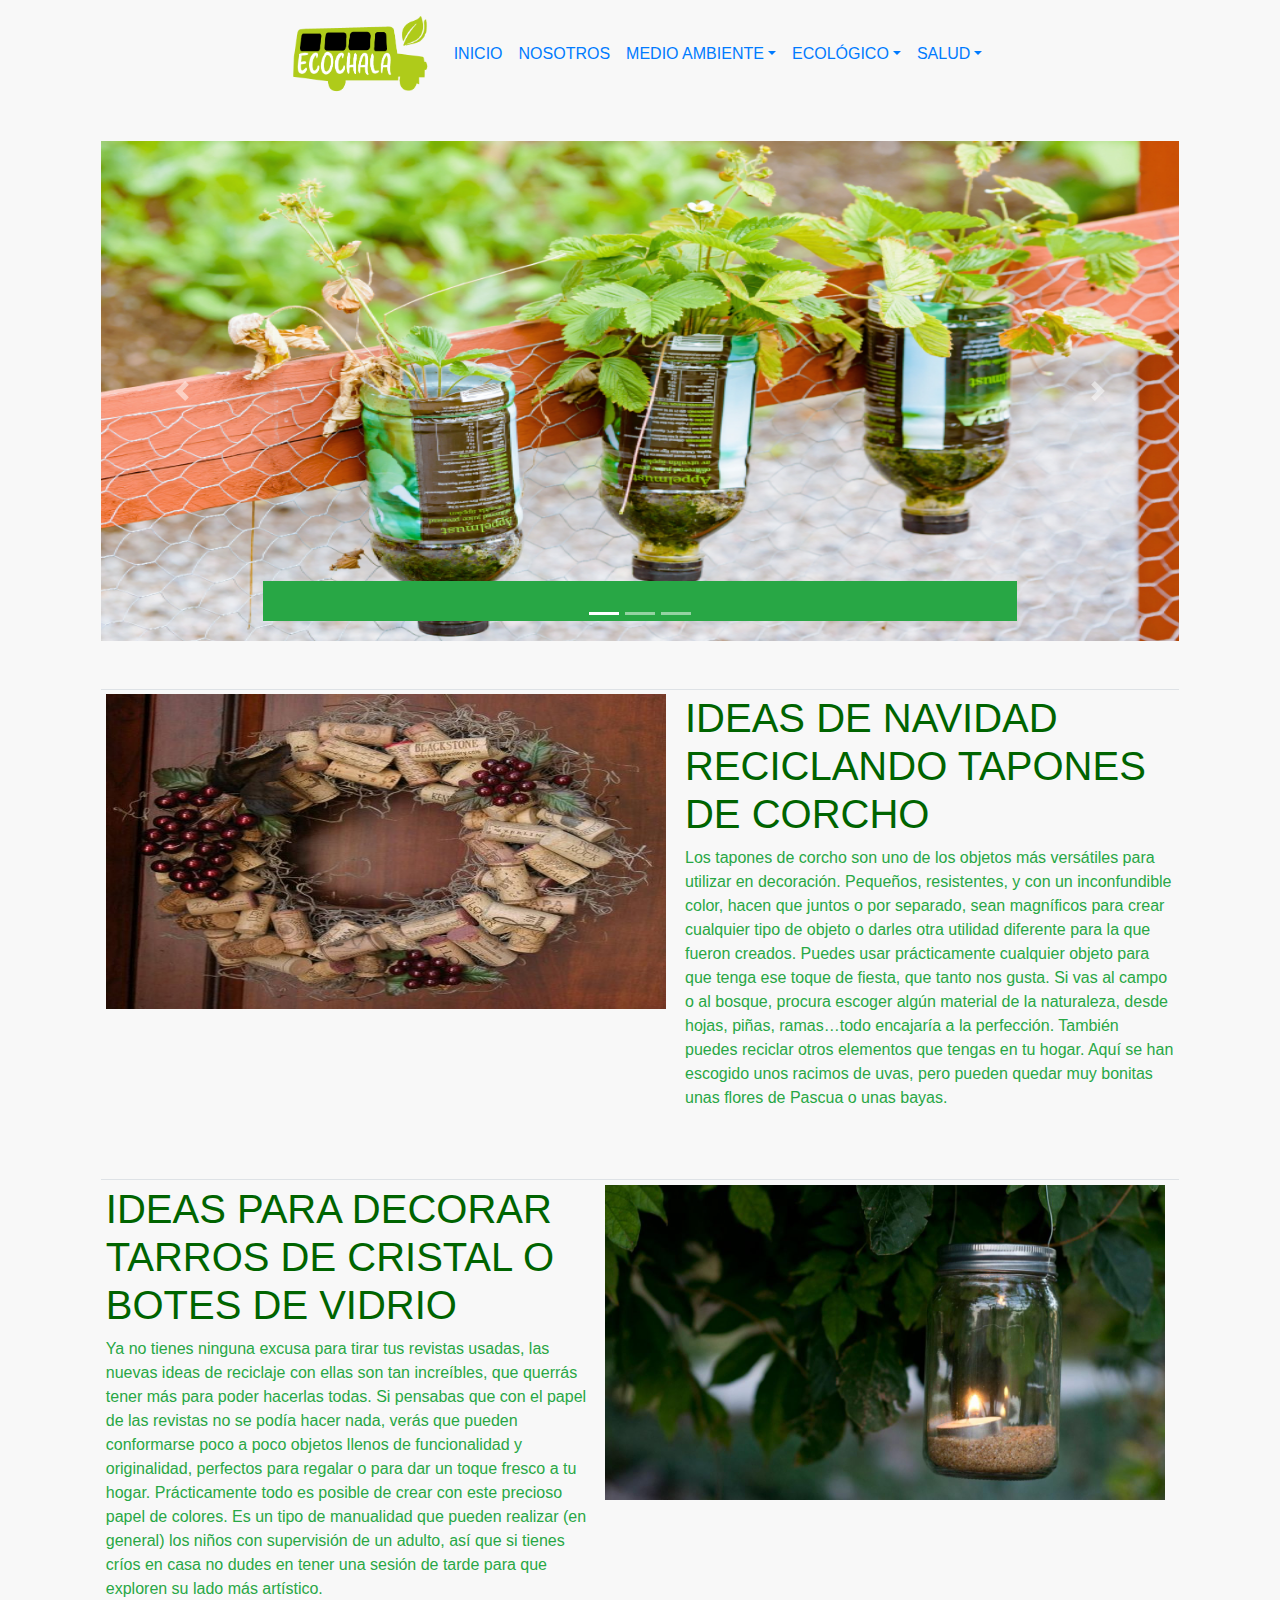
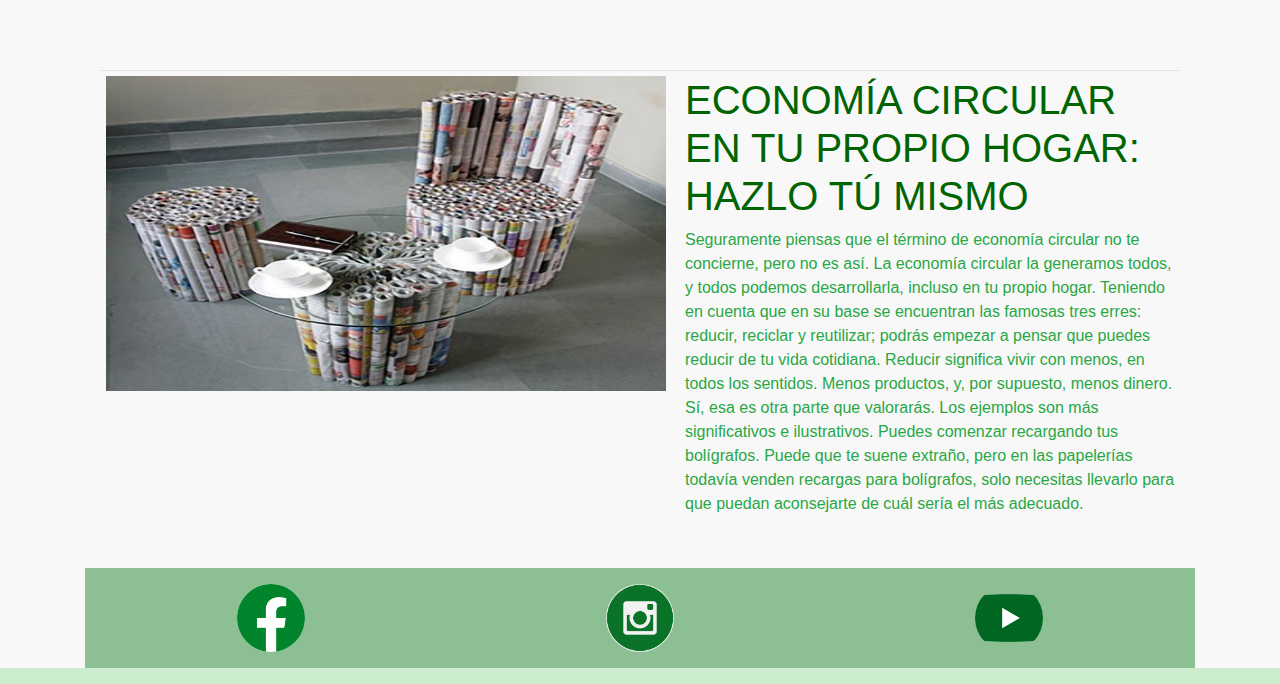
<file: ecoideas.html>
<!DOCTYPE html>
<html lang="en">

<head>
  <!-- You can use Open Graph tags to customize link previews.
Learn more: https://developers.facebook.com/docs/sharing/webmasters -->
  <meta property="og:url" content="https://www.facebook.com/PilAndina/" />
  <meta property="og:type" content="website" />
  <meta property="og:title" content="Your Website Title" />
  <meta property="og:description" content="Your description" />
  <meta property="og:image" content="https://www.your-domain.com/path/image.jpg" />

  <meta charset="UTF-8">
  <meta http-equiv="X-UA-Compatible" content="IE=edge">
  <meta name="viewport" content="width=device-width, initial-scale=1.0, maximun-scale=1.0, minimun-scale=1.0">

  <title>Cambio climático en Cochabamba ECOCHALA</title>
  <link rel="stylesheet" href="css/bootstrap.min.css">
  <script src="js/jquery-3.6.0.min.js"></script>
  <script src="js/popper.min.js"></script>
  <script src="js/bootstrap.min.js"></script>

  <link rel="stylesheet" href="estilos.css">

</head>
<body>


    <nav>
        <div class="container">
           <nav class="navbar navbar-expand-sm justify-content-center">
            <a class="navbar-brand " href="#"><img src="img/logo.png" alt="logo" style="width:140px;">
            </a>
    
            <!-- Links -->
            <ul class="navbar-nav">
              <li class="nav-item active">
                <a class="nav-link" href="index.html">INICIO</a>
              </li>
              <li class="nav-item">
                <a class="nav-link" href="nosotros.html">NOSOTROS</a>
              </li>
              
              <li class="nav-item dropdown">
                <a class="nav-link dropdown-toggle" href="" id="navbardrop"
                  data-toggle="dropdown">MEDIO AMBIENTE</a>
                <div class="dropdown-menu">
                  <a class="dropdown-item" href="noticias.html">NOTICIAS</a>
                  <a class="dropdown-item" href="cambio climático.html">CAMBIO CLIMÁTICO</a>
                  <a class="dropdown-item" href="reciclaaje.html">RECICLAJE</a>
                </div>
              </li>

              <li class="nav-item dropdown">
                <a class="nav-link dropdown-toggle" href="enlazar" id="navbardrop"
                  data-toggle="dropdown">ECOLÓGICO</a>
                <div class="dropdown-menu">
                  <a class="dropdown-item" href="alimentación.html">ALIMENTACIÓN Y BELLEZA ECOLÓGICA</a>
                  <a class="dropdown-item" href="calendario.html">CALENDARIO ECOLÓGICO</a>
                  <a class="dropdown-item" href="ecoideas.html">ECOIDEAS</a>
                </div>
              </li>

              <li class="nav-item dropdown">
                <a class="nav-link dropdown-toggle" href="enlazar" id="navbardrop"
                  data-toggle="dropdown">SALUD</a>
                <div class="dropdown-menu">
                  <a class="dropdown-item" href="plantas.html">PLANTAS MEDICINALES</a>
                 
                </div>
              </li>

            </ul>
          </nav>

          <header>

            <div class="container-fluid-p-3 p-3 my-3">

                <div id="demo" class="carousel slide" data-ride="carousel">
                  <ul class="carousel-indicators">
                    <li data-target="#demo" data-slide-to="0" class="active"></li>
                    <li data-target="#demo" data-slide-to="1"></li>
                    <li data-target="#demo" data-slide-to="2"></li>
                  </ul>
                  <div class="carousel-inner">
                    <div class="carousel-item active">
                      <img src="img/ecoideas portada.jpg" alt="inicio clima" width="1090" height="500">
                      <div class="carousel-caption bg-success">
                        
                      </div>
                    </div>
                    <div class="carousel-item">
                      <img src="img/carrusel 2.jpg" alt="vista 2" width="1090" height="500">
                      <div class="carousel-caption bg-success">
                        
                      </div>
                    </div>
                    <div class="carousel-item">
                      <img src="img/carrusel 3.jpg" alt="micros 3" width="1090" height="500">
                      <div class="carousel-caption bg-success">
                        
                      </div>
                    </div>
                  </div>
                    <!-- Left and right controls -->
                       <a class="carousel-control-prev" href="#demo" data-slide="prev">
                       <span class="carousel-control-prev-icon"></span></a>
                       <a class="carousel-control-next" href="#demo" data-slide="next">
                       <span class="carousel-control-next-icon"></span></a>
                </div>

          </header>

          <aside id="uno">
            <div class="container-p-3 p-3 my-3">
              <table class="table table-sm">
               <tbody>
               <tr class="table text-success justify-content-center">
                <td><img width="560" height="315" src="img/ECOIDEAS-CORCHOS.jpg" title="cambio climatico en Cochabamba" frameborder="0" allow="accelerometer; autoplay; clipboard-write; encrypted-media; gyroscope; picture-in-picture" allowfullscreen></iframe></td>
               <td>
                <td>
                  <h1>IDEAS DE NAVIDAD RECICLANDO TAPONES DE CORCHO</h1>
                  Los tapones de corcho son uno de los objetos más versátiles para utilizar en decoración. Pequeños, 
                  resistentes, y con un inconfundible color, hacen que juntos o por separado, sean magníficos para 
                  crear cualquier tipo de objeto o darles otra utilidad diferente para la que fueron creados. Puedes 
                  usar prácticamente cualquier objeto para que tenga ese toque de fiesta, que tanto nos gusta. 
                  Si vas al campo o al bosque, procura escoger algún material de la naturaleza, desde hojas, piñas, 
                  ramas…todo encajaría a la perfección. También puedes reciclar otros elementos que tengas en tu hogar. 
                  Aquí se han escogido unos racimos de uvas, pero pueden quedar muy bonitas unas flores de Pascua o unas 
                  bayas.</td>
                 </tr>
                </tbody>
                </table>
      </div>
           
           </aside>
           <aside id="dos">
            <div class="container-p-3 p-3 my-3">
                <table class="table table-sm">
                 <tbody>
                 <tr class="table text-success justify-content-center">
                    <td>
                        <h1>IDEAS PARA DECORAR TARROS DE CRISTAL O BOTES DE VIDRIO</h1>
                        Ya no tienes ninguna excusa para tirar tus revistas usadas, las nuevas ideas de reciclaje con ellas son tan increíbles, 
                        que querrás tener más para poder hacerlas todas. Si pensabas que con el papel de las revistas no se podía hacer nada, 
                        verás que pueden conformarse poco a poco objetos llenos de funcionalidad y originalidad, perfectos para regalar o para 
                        dar un toque fresco a tu hogar. Prácticamente todo es posible de crear con este precioso papel de colores.
                         Es un tipo de manualidad que pueden realizar (en general) los niños con supervisión de un adulto, así que si tienes 
                         críos en casa no dudes en tener una sesión de tarde para que exploren su lado más artístico.</td>
                  <td><img width="560" height="315" src="img/ecoideas foto 1.jpg" title="cambio climatico en Cochabamba" frameborder="0" allow="accelerometer; autoplay; clipboard-write; encrypted-media; gyroscope; picture-in-picture" allowfullscreen></iframe></td>
                 <td>
                  
                   </tr>
                  </tbody>
                  </table>
        </div>
             

           </aside>
           <aside id="tres">
            <div class="container-p-3 p-3 my-3">
                <table class="table table-sm">
                 <tbody>
                 <tr class="table text-success justify-content-center">
                  <td><img width="560" height="315" src="img/ecoideas-revistas.jpg" title="cambio climatico en Cochabamba" frameborder="0" allow="accelerometer; autoplay; clipboard-write; encrypted-media; gyroscope; picture-in-picture" allowfullscreen></iframe></td>
                 <td>
                  <td>
                    <h1>ECONOMÍA CIRCULAR EN TU PROPIO HOGAR: HAZLO TÚ MISMO</h1>
                    Seguramente piensas que el término de economía circular no te concierne, pero no es así. La economía circular la generamos todos, y todos podemos desarrollarla, incluso en tu propio hogar. Teniendo en cuenta que en su base se encuentran las famosas tres erres:
                     reducir, reciclar y reutilizar; podrás empezar a pensar que puedes reducir de tu vida cotidiana. Reducir significa vivir con menos, en todos los sentidos. Menos productos, y, por supuesto, menos dinero. Sí, esa es otra parte que valorarás. Los ejemplos son más
                      significativos e ilustrativos. Puedes comenzar recargando tus bolígrafos. Puede que te suene extraño, pero en las papelerías todavía venden recargas para bolígrafos, solo necesitas llevarlo para que puedan aconsejarte de cuál sería el más adecuado.</td>
                   </tr>
                  </tbody>
                  </table>
        </div>
             

           </aside>
           <footer>
            <div class="container-fluid-p-3 p-3 my-3 galleta text-white">
                <div class="row">
                    <div class="col-sm-4 col-md-4 col-xl-4"><img src="img/face.png" class="img-fluid rounded-circle mx-auto d-block" width="20%" alt="Cinque Terre"></div>
                    <div class="col-sm-4 col-md-4 col-xl-4"><img src="img/instagram.png" class="img-fluid rounded-circle mx-auto d-block" width="20%" alt="Cinque Terre"></div>
                    <div class="col-sm-4 col-md-4 col-xl-4"><img src="img/youtube.png" class="img-fluid rounded-circle mx-auto d-block" width="20%" alt="Cinque Terre"></div>
    
        </footer>
</file>
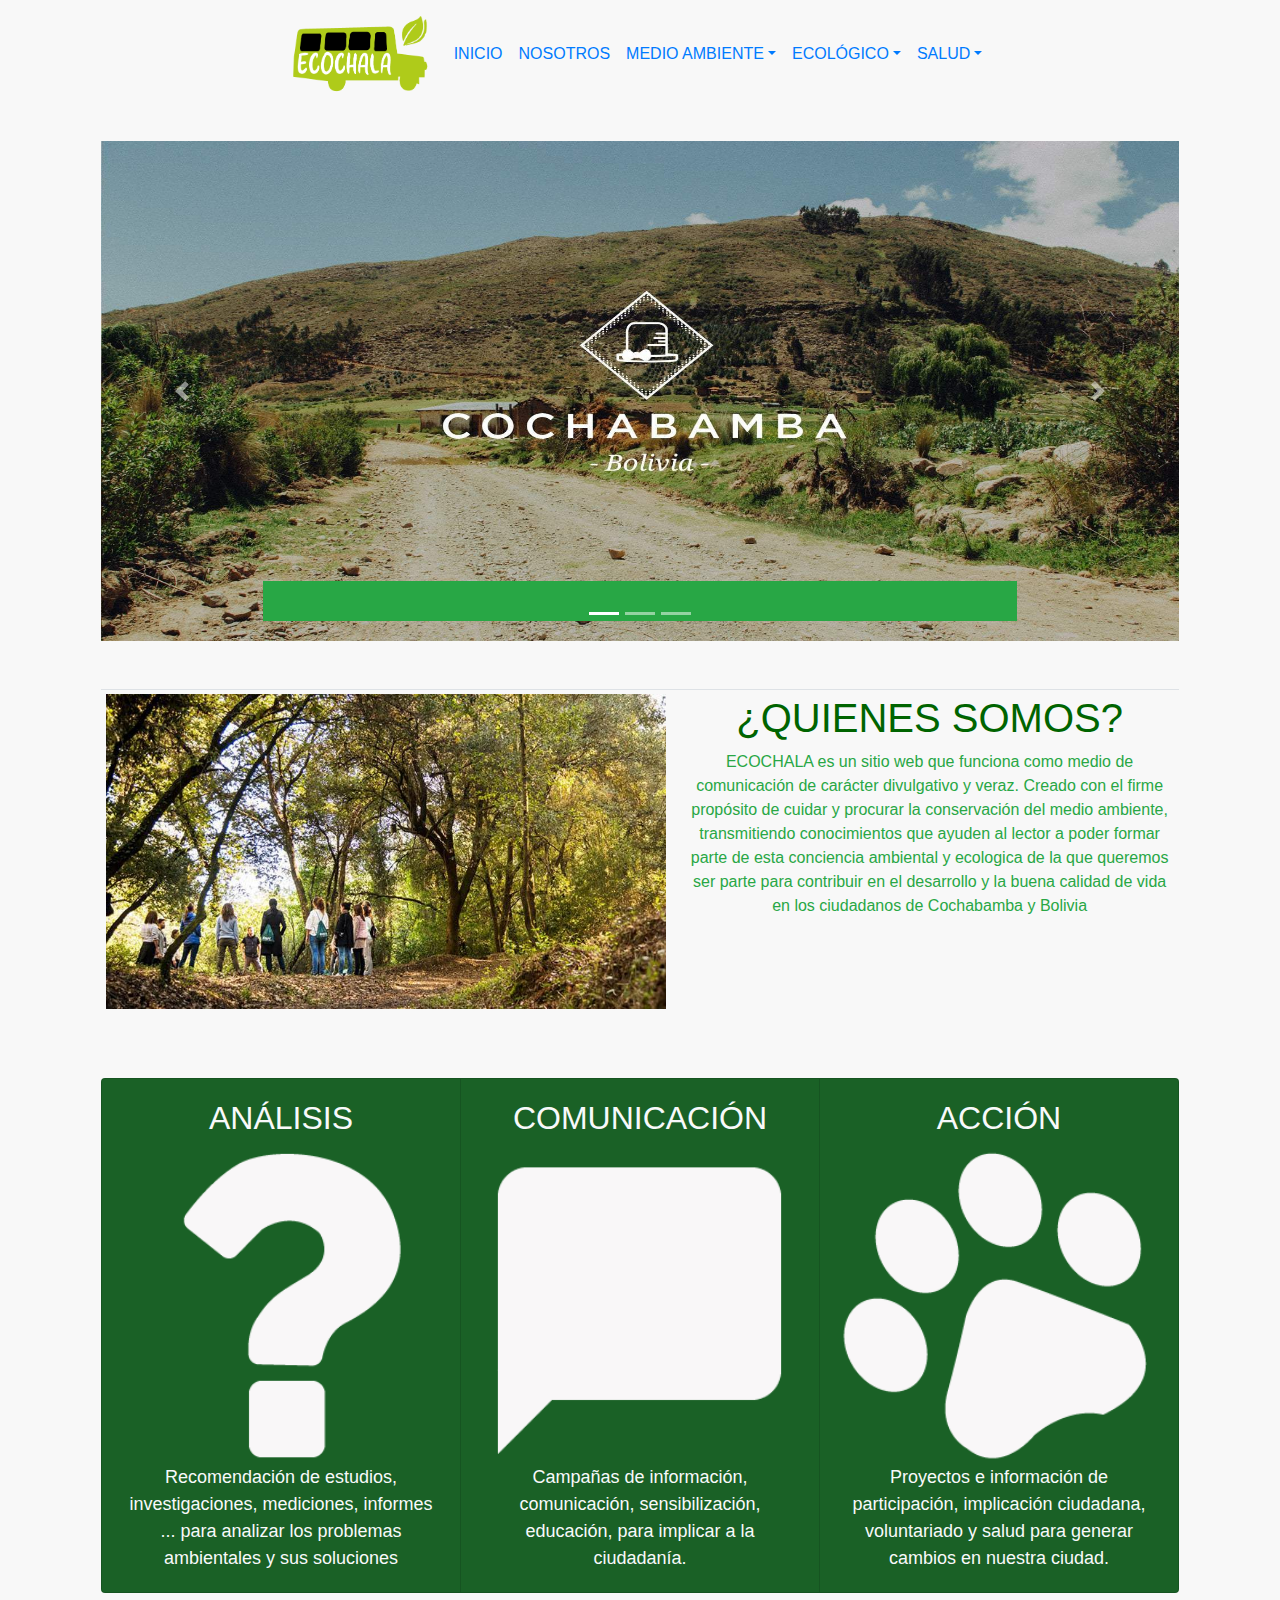
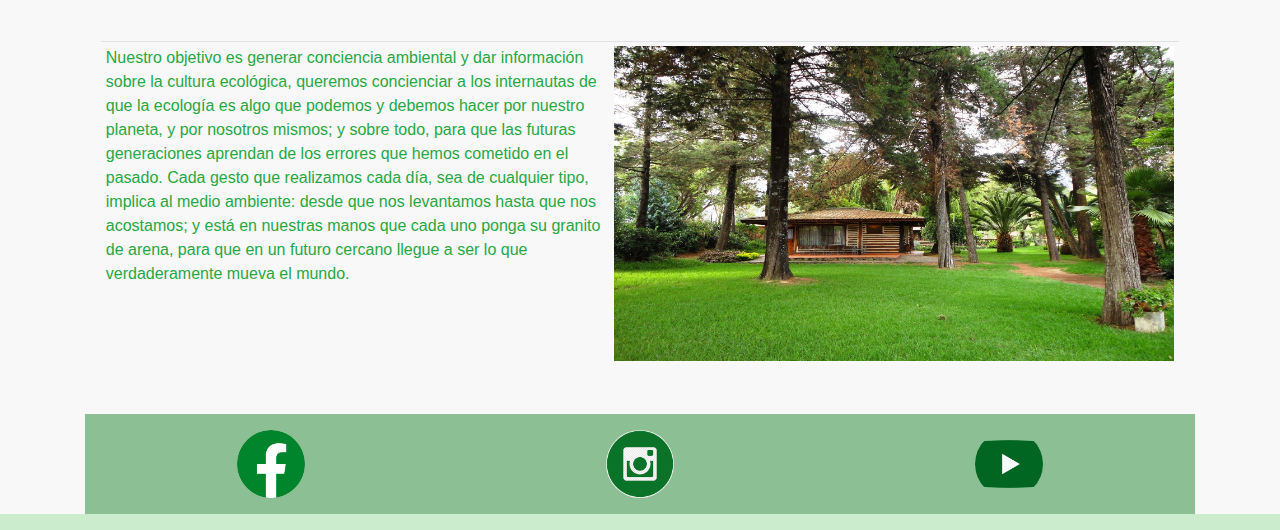
<file: nosotros.html>
<!DOCTYPE html>
<html lang="en">

<head>
  <!-- You can use Open Graph tags to customize link previews.
Learn more: https://developers.facebook.com/docs/sharing/webmasters -->
  <meta property="og:url" content="https://www.facebook.com/PilAndina/" />
  <meta property="og:type" content="website" />
  <meta property="og:title" content="Your Website Title" />
  <meta property="og:description" content="Your description" />
  <meta property="og:image" content="https://www.your-domain.com/path/image.jpg" />

  <meta charset="UTF-8">
  <meta http-equiv="X-UA-Compatible" content="IE=edge">
  <meta name="viewport" content="width=device-width, initial-scale=1.0, maximun-scale=1.0, minimun-scale=1.0">

  <title>Cambio climático en Cochabamba ECOCHALA</title>
  <link rel="stylesheet" href="css/bootstrap.min.css">
  <script src="js/jquery-3.6.0.min.js"></script>
  <script src="js/popper.min.js"></script>
  <script src="js/bootstrap.min.js"></script>
 
  <link rel="stylesheet" href="estilos.css">

</head>
<body>

    <nav>
        <div class="container">
           <nav class="navbar navbar-expand-sm justify-content-center">
            <a class="navbar-brand " href="#"><img src="img/logo.png" alt="logo" style="width:140px;">
            </a>
    
            <!-- Links -->
            <ul class="navbar-nav">
              <li class="nav-item active">
                <a class="nav-link" href="index.html">INICIO</a>
              </li>
              <li class="nav-item">
                <a class="nav-link" href="nosotros.html">NOSOTROS</a>
              </li>
              
              <li class="nav-item dropdown">
                <a class="nav-link dropdown-toggle" href="" id="navbardrop"
                  data-toggle="dropdown">MEDIO AMBIENTE</a>
                <div class="dropdown-menu">
                  <a class="dropdown-item" href="noticias.html">NOTICIAS</a>
                  <a class="dropdown-item" href="cambio climático.html">CAMBIO CLIMÁTICO</a>
                  <a class="dropdown-item" href="reciclaaje.html">RECICLAJE</a>
                </div>
              </li>

              <li class="nav-item dropdown">
                <a class="nav-link dropdown-toggle" href="enlazar" id="navbardrop"
                  data-toggle="dropdown">ECOLÓGICO</a>
                <div class="dropdown-menu">
                  <a class="dropdown-item" href="alimentación.html">ALIMENTACIÓN Y BELLEZA ECOLÓGICA</a>
                  <a class="dropdown-item" href="calendario.html">CALENDARIO ECOLÓGICO</a>
                  <a class="dropdown-item" href="ecoideas.html">ECOIDEAS</a>
                </div>
              </li>

              <li class="nav-item dropdown">
                <a class="nav-link dropdown-toggle" href="enlazar" id="navbardrop"
                  data-toggle="dropdown">SALUD</a>
                <div class="dropdown-menu">
                  <a class="dropdown-item" href="plantas.html">PLANTAS MEDICINALES</a>
                 
                </div>
              </li>

            </ul>
          </nav>

          <header>

            <div class="container-fluid-p-3 p-3 my-3">

                <div id="demo" class="carousel slide" data-ride="carousel">
                  <ul class="carousel-indicators">
                    <li data-target="#demo" data-slide-to="0" class="active"></li>
                    <li data-target="#demo" data-slide-to="1"></li>
                    <li data-target="#demo" data-slide-to="2"></li>
                  </ul>
                  <div class="carousel-inner">
                    <div class="carousel-item active">
                      <img src="img/CARRUSEL INICIO.jpg" alt="inicio clima" width="1090" height="500">
                      <div class="carousel-caption bg-success">
                        
                      </div>
                    </div>
                    <div class="carousel-item">
                      <img src="img/carrusel 2.jpg" alt="vista 2" width="1090" height="500">
                      <div class="carousel-caption bg-success">
                        
                      </div>
                    </div>
                    <div class="carousel-item">
                      <img src="img/carrusel 3.jpg" alt="micros 3" width="1090" height="500">
                      <div class="carousel-caption bg-success">
                        
                      </div>
                    </div>
                  </div>
                    <!-- Left and right controls -->
                       <a class="carousel-control-prev" href="#demo" data-slide="prev">
                       <span class="carousel-control-prev-icon"></span></a>
                       <a class="carousel-control-next" href="#demo" data-slide="next">
                       <span class="carousel-control-next-icon"></span></a>
                </div>

          </header>

          <article>
            <div class="container-p-3 p-3 my-3">
              <table class="table table-sm">
               <tbody>
               <tr class="table text-success justify-content-center">
                <td><img width="560" height="315" src="img/nosotros 2.jpg" title="cambio climatico en Cochabamba" frameborder="0" allow="accelerometer; autoplay; clipboard-write; encrypted-media; gyroscope; picture-in-picture" allowfullscreen></iframe></td>
               <td>
                <td>
                  <h1>¿QUIENES SOMOS?</h1>
                  ECOCHALA es un sitio web que funciona como medio de comunicación de carácter divulgativo y veraz. Creado con el firme propósito de cuidar y procurar la conservación del medio ambiente, transmitiendo conocimientos que ayuden al lector a poder formar parte de esta conciencia ambiental y ecologica de la que queremos ser parte para contribuir en el desarrollo y la buena calidad de vida en los ciudadanos de Cochabamba y Bolivia</td>
                 </tr>
                </tbody>
                </table>
      </div>
           
           </article>
           <main>
            <div class="container-fluid-p-3 p-3 my-3">

              <div class="card-group">
                <div class="card tornasol">
                  <div class="card-body text-center text-light">
                    <h2>ANÁLISIS</h2>
                    <img class="card-img-top" src="img/pregunta-blanco.png" alt="Card image">
                    <p class="card-text text-light">Recomendación de estudios, investigaciones, mediciones, informes ... para analizar los problemas ambientales y sus soluciones</p>
                    
                  </div>
                </div>
                <div class="card tornasol">
                    <div class="card-body text-center text-light">
                        <h2>COMUNICACIÓN</h2>
                        <img class="card-img-top" src="img/chatblanco.png" alt="Card image">
                      <p class="card-text text-light">Campañas de información, comunicación, sensibilización, educación, para implicar a la ciudadanía.</p>
                    </div>
                  </div>
                  <div class="card tornasol">
                    <div class="card-body text-center text-light">
                        <h2>ACCIÓN</h2>
                        <img class="card-img-top" src="img/huellablanco.png" alt="Card image">
                      <p class="card-text text-light">Proyectos e información de participación, implicación ciudadana, voluntariado y salud para generar cambios en nuestra ciudad.</p>
                    </div>
                  </div>
           </main>
           <aside>
            <div class="container-p-3 p-3 my-3">
              <table class="table table-sm">
               <tbody>
               <tr class="table text-success justify-content-center">
               <td>Nuestro objetivo es generar conciencia ambiental y dar información sobre la cultura ecológica, queremos concienciar a los internautas de que la ecología es algo que podemos y debemos hacer por nuestro planeta, y por nosotros mismos; y sobre todo, para que las futuras generaciones aprendan de los errores que hemos cometido en el pasado. Cada gesto que realizamos cada día, sea de cualquier tipo, implica al medio ambiente: desde que nos levantamos hasta que nos acostamos; y está en nuestras manos que cada uno ponga su granito de arena, para que en un futuro cercano llegue a ser lo que verdaderamente mueva el mundo.</td>
               <td>
                  <img width="560" height="315" src="img/nosotros 1.jpg" title="cambio climatico ECOCHALA" frameborder="0" allow="accelerometer; autoplay; clipboard-write; encrypted-media; gyroscope; picture-in-picture" allowfullscreen></iframe></td>
                </tr>
                </tbody>
                </table>
      </div>
           </aside>
           <footer>
            <div class="container-fluid-p-3 p-3 my-3 galleta text-white">
                <div class="row">
                    <div class="col-sm-4 col-md-4 col-xl-4"><img src="img/face.png" class="img-fluid rounded-circle mx-auto d-block" width="20%" alt="Cinque Terre"></div>
                    <div class="col-sm-4 col-md-4 col-xl-4"><img src="img/instagram.png" class="img-fluid rounded-circle mx-auto d-block" width="20%" alt="Cinque Terre"></div>
                    <div class="col-sm-4 col-md-4 col-xl-4"><img src="img/youtube.png" class="img-fluid rounded-circle mx-auto d-block" width="20%" alt="Cinque Terre"></div>
    
        </footer>




</body>
</file>
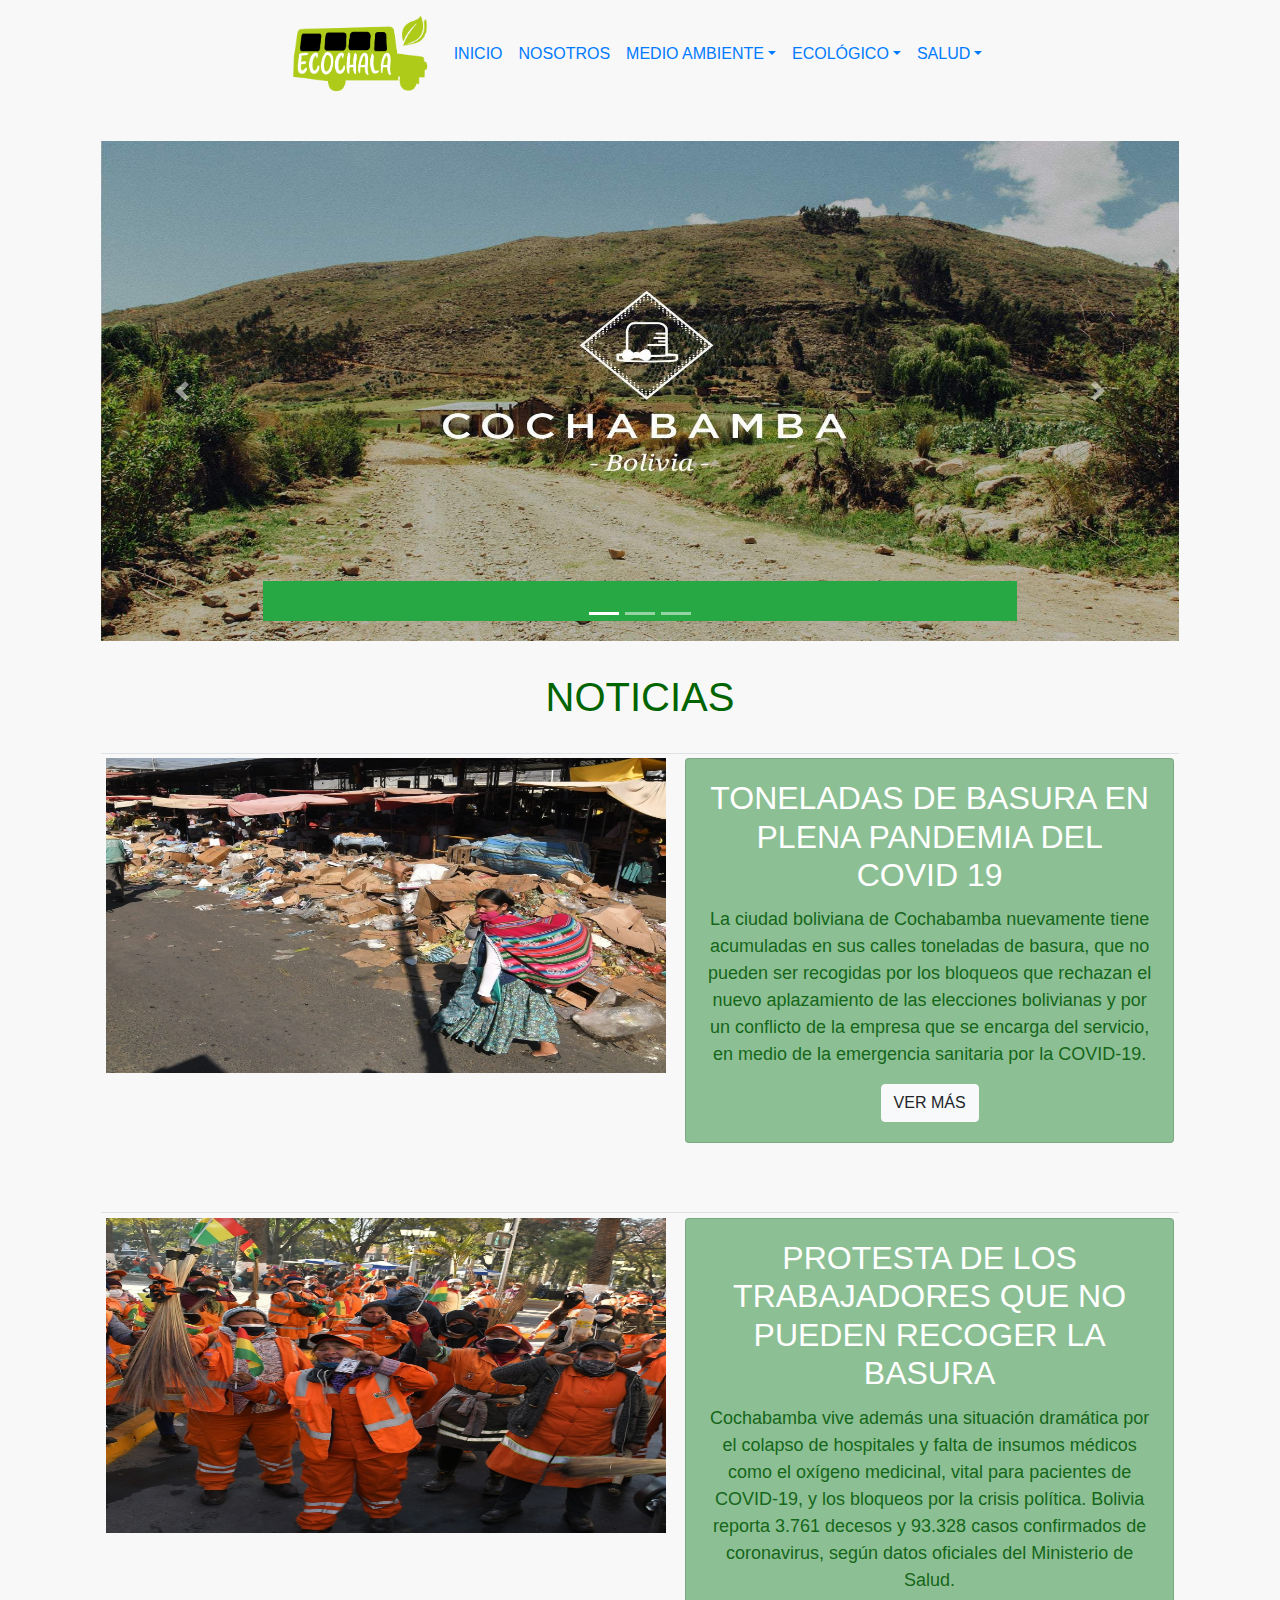
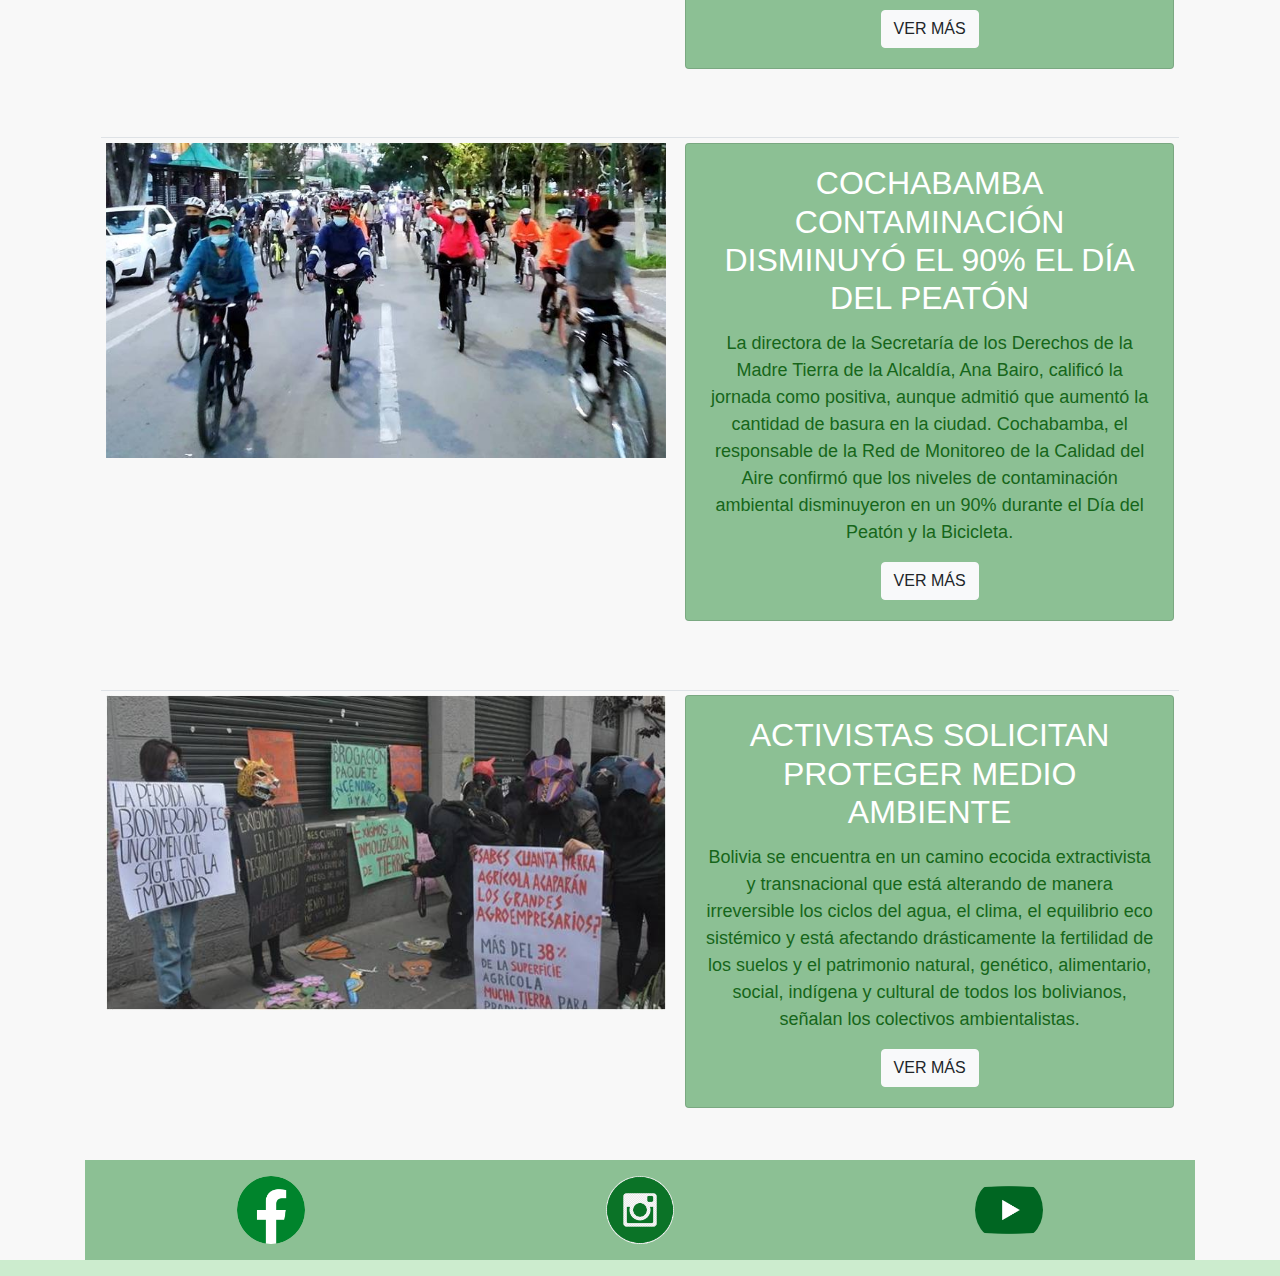
<file: noticias.html>
<!DOCTYPE html>
<html lang="en">

<head>
  <!-- You can use Open Graph tags to customize link previews.
Learn more: https://developers.facebook.com/docs/sharing/webmasters -->
  <meta property="og:url" content="https://www.facebook.com/PilAndina/" />
  <meta property="og:type" content="website" />
  <meta property="og:title" content="Your Website Title" />
  <meta property="og:description" content="Your description" />
  <meta property="og:image" content="https://www.your-domain.com/path/image.jpg" />

  <meta charset="UTF-8">
  <meta http-equiv="X-UA-Compatible" content="IE=edge">
  <meta name="viewport" content="width=device-width, initial-scale=1.0, maximun-scale=1.0, minimun-scale=1.0">

  <title>Cambio climático en Cochabamba ECOCHALA</title>
  <link rel="stylesheet" href="css/bootstrap.min.css">
  <script src="js/jquery-3.6.0.min.js"></script>
  <script src="js/popper.min.js"></script>
  <script src="js/bootstrap.min.js"></script>

  <link rel="stylesheet" href="estilos.css">

</head>
<body>


    <nav>
        <div class="container">
           <nav class="navbar navbar-expand-sm justify-content-center">
            <a class="navbar-brand " href="#"><img src="img/logo.png" alt="logo" style="width:140px;">
            </a>
    
            <!-- Links -->
            <ul class="navbar-nav">
              <li class="nav-item active">
                <a class="nav-link" href="index.html">INICIO</a>
              </li>
              <li class="nav-item">
                <a class="nav-link" href="nosotros.html">NOSOTROS</a>
              </li>
              
              <li class="nav-item dropdown">
                <a class="nav-link dropdown-toggle" href="" id="navbardrop"
                  data-toggle="dropdown">MEDIO AMBIENTE</a>
                <div class="dropdown-menu">
                  <a class="dropdown-item" href="noticias.html">NOTICIAS</a>
                  <a class="dropdown-item" href="cambio climático.html">CAMBIO CLIMÁTICO</a>
                  <a class="dropdown-item" href="reciclaaje.html">RECICLAJE</a>
                </div>
              </li>

              <li class="nav-item dropdown">
                <a class="nav-link dropdown-toggle" href="enlazar" id="navbardrop"
                  data-toggle="dropdown">ECOLÓGICO</a>
                <div class="dropdown-menu">
                  <a class="dropdown-item" href="alimentación.html">ALIMENTACIÓN Y BELLEZA ECOLÓGICA</a>
                  <a class="dropdown-item" href="calendario.html">CALENDARIO ECOLÓGICO</a>
                  <a class="dropdown-item" href="ecoideas.html">ECOIDEAS</a>
                </div>
              </li>

              <li class="nav-item dropdown">
                <a class="nav-link dropdown-toggle" href="enlazar" id="navbardrop"
                  data-toggle="dropdown">SALUD</a>
                <div class="dropdown-menu">
                  <a class="dropdown-item" href="plantas.html">PLANTAS MEDICINALES</a>
                 
                </div>
              </li>

            </ul>
          </nav>

          <header>

            <div class="container-fluid-p-3 p-3 my-3">

                <div id="demo" class="carousel slide" data-ride="carousel">
                  <ul class="carousel-indicators">
                    <li data-target="#demo" data-slide-to="0" class="active"></li>
                    <li data-target="#demo" data-slide-to="1"></li>
                    <li data-target="#demo" data-slide-to="2"></li>
                  </ul>
                  <div class="carousel-inner">
                    <div class="carousel-item active">
                      <img src="img/CARRUSEL INICIO.jpg" alt="inicio clima" width="1090" height="500">
                      <div class="carousel-caption bg-success">
                        
                      </div>
                    </div>
                    <div class="carousel-item">
                      <img src="img/carrusel 2.jpg" alt="vista 2" width="1090" height="500">
                      <div class="carousel-caption bg-success">
                        
                      </div>
                    </div>
                    <div class="carousel-item">
                      <img src="img/carrusel 3.jpg" alt="micros 3" width="1090" height="500">
                      <div class="carousel-caption bg-success">
                        
                      </div>
                    </div>
                  </div>
                    <!-- Left and right controls -->
                       <a class="carousel-control-prev" href="#demo" data-slide="prev">
                       <span class="carousel-control-prev-icon"></span></a>
                       <a class="carousel-control-next" href="#demo" data-slide="next">
                       <span class="carousel-control-next-icon"></span></a>
                </div>

          </header>

          <article>
              <h1>NOTICIAS</h1>
            <div class="container-p-3 p-3 my-3">
              <table class="table table-sm">
               <tbody>
               <tr class="table text-success justify-content-center">
                <td><img width="560" height="315" src="img/NOTICIA 1.jpg" title="cambio climatico en Cochabamba" frameborder="0" allow="accelerometer; autoplay; clipboard-write; encrypted-media; gyroscope; picture-in-picture" allowfullscreen></iframe></td>
               <td>
                <td>
                    <div class="card-deck">
                        <div class="card pacay">
                        <div class="card-body text-center text-light">
                         <h4 class="card-title">TONELADAS DE BASURA EN PLENA PANDEMIA DEL COVID 19</h4>
                        <p class="card-text">La ciudad boliviana de Cochabamba nuevamente tiene acumuladas en sus calles 
                            toneladas de basura, que no pueden ser recogidas por los bloqueos que rechazan el nuevo aplazamiento
                             de las elecciones bolivianas y por un conflicto de la empresa que se encarga del servicio, en medio
                              de la emergencia sanitaria por la COVID-19.</p>
                        <a href="#" class="btn btn-light">VER MÁS</a>
                        </div>
                        </div>
                  </td>
                 </tr>
                </tbody>
                </table>
               </div>

               <div class="container-p-3 p-3 my-3">
                <table class="table table-sm">
                 <tbody>
                 <tr class="table text-success justify-content-center">
                  <td><img width="560" height="315" src="img/NOTICIA 2.jpg" title="cambio climatico en Cochabamba" frameborder="0" allow="accelerometer; autoplay; clipboard-write; encrypted-media; gyroscope; picture-in-picture" allowfullscreen></iframe></td>
                 <td>
                  <td>
                      <div class="card-deck">
                          <div class="card pacay">
                          <div class="card-body text-center text-light">
                           <h4 class="card-title">PROTESTA DE LOS TRABAJADORES QUE NO PUEDEN RECOGER LA BASURA</h4>
                          <p class="card-text">Cochabamba vive además una situación dramática por el colapso de hospitales
                               y falta de insumos médicos como el oxígeno medicinal, vital para pacientes de COVID-19, y los
                                bloqueos por la crisis política. Bolivia reporta 3.761 decesos y 93.328 casos confirmados de
                                 coronavirus, según datos oficiales del Ministerio de Salud.</p>
                          <a href="#" class="btn btn-light">VER MÁS</a>
                          </div>
                          </div>
                    </td>
                   </tr>
                  </tbody>
                  </table>
                 </div>

                 <div class="container-p-3 p-3 my-3">
                    <table class="table table-sm">
                     <tbody>
                     <tr class="table text-success justify-content-center">
                      <td><img width="560" height="315" src="img/NOTICIA 3.jpg" title="cambio climatico en Cochabamba" frameborder="0" allow="accelerometer; autoplay; clipboard-write; encrypted-media; gyroscope; picture-in-picture" allowfullscreen></iframe></td>
                     <td>
                      <td>
                          <div class="card-deck">
                              <div class="card pacay">
                              <div class="card-body text-center text-light">
                               <h4 class="card-title">COCHABAMBA CONTAMINACIÓN DISMINUYÓ EL 90% EL DÍA DEL PEATÓN </h4>
                              <p class="card-text">La directora de la Secretaría de los Derechos de la Madre Tierra de 
                                  la Alcaldía, Ana Bairo, calificó la jornada como positiva, aunque admitió que aumentó
                                   la cantidad de basura en la ciudad. Cochabamba, el responsable de la Red de Monitoreo
                                    de la Calidad del Aire confirmó que los niveles de contaminación ambiental disminuyeron
                                     en un 90% durante el Día del Peatón y la Bicicleta.</p>
                              <a href="#" class="btn btn-light">VER MÁS</a>
                              </div>
                              </div>
                        </td>
                       </tr>
                      </tbody>
                      </table>
                     </div>

                     <div class="container-p-3 p-3 my-3">
                        <table class="table table-sm">
                         <tbody>
                         <tr class="table text-success justify-content-center">
                          <td><img width="560" height="315" src="img/NOTICIA 4.jpg" title="cambio climatico en Cochabamba" frameborder="0" allow="accelerometer; autoplay; clipboard-write; encrypted-media; gyroscope; picture-in-picture" allowfullscreen></iframe></td>
                         <td>
                          <td>
                              <div class="card-deck">
                                  <div class="card pacay">
                                  <div class="card-body text-center text-light">
                                   <h4 class="card-title">ACTIVISTAS SOLICITAN PROTEGER MEDIO AMBIENTE</h4>
                                  <p class="card-text">Bolivia se encuentra en un camino ecocida extractivista 
                                      y transnacional que está alterando de manera irreversible los ciclos del agua, 
                                      el clima, el equilibrio eco sistémico y está afectando drásticamente la fertilidad 
                                      de los suelos y el patrimonio natural, genético, alimentario, social, indígena y 
                                      cultural de todos los bolivianos, señalan los colectivos ambientalistas.</p>
                                  <a href="#" class="btn btn-light">VER MÁS</a>
                                  </div>
                                  </div>
                            </td>
                           </tr>
                          </tbody>
                          </table>
                         </div>
                         </article>
                         <footer>
                            <div class="container-fluid-p-3 p-3 my-3 galleta text-white">
                                <div class="row">
                                    <div class="col-sm-4 col-md-4 col-xl-4"><img src="img/face.png" class="img-fluid rounded-circle mx-auto d-block" width="20%" alt="Cinque Terre"></div>
                                    <div class="col-sm-4 col-md-4 col-xl-4"><img src="img/instagram.png" class="img-fluid rounded-circle mx-auto d-block" width="20%" alt="Cinque Terre"></div>
                                    <div class="col-sm-4 col-md-4 col-xl-4"><img src="img/youtube.png" class="img-fluid rounded-circle mx-auto d-block" width="20%" alt="Cinque Terre"></div>
                    
                        </footer>
            
            
            
            
            </body>
</file>
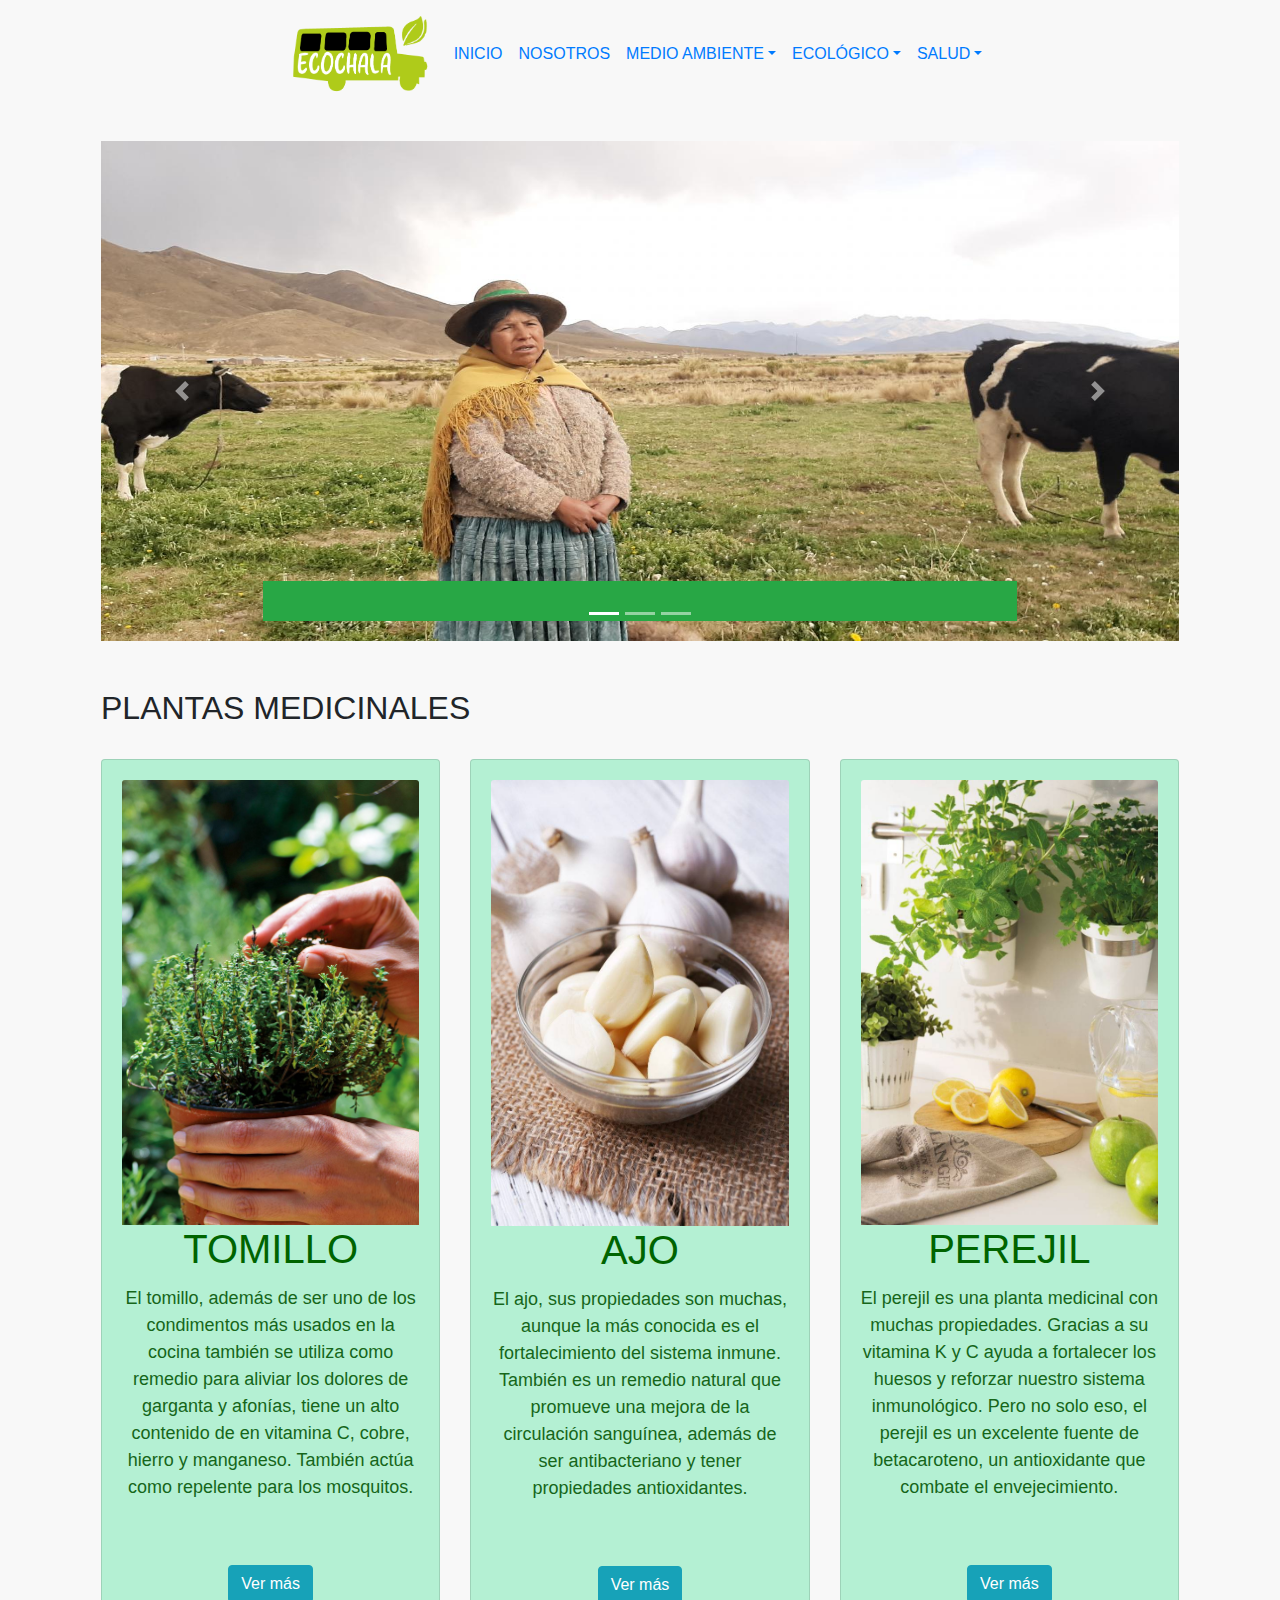
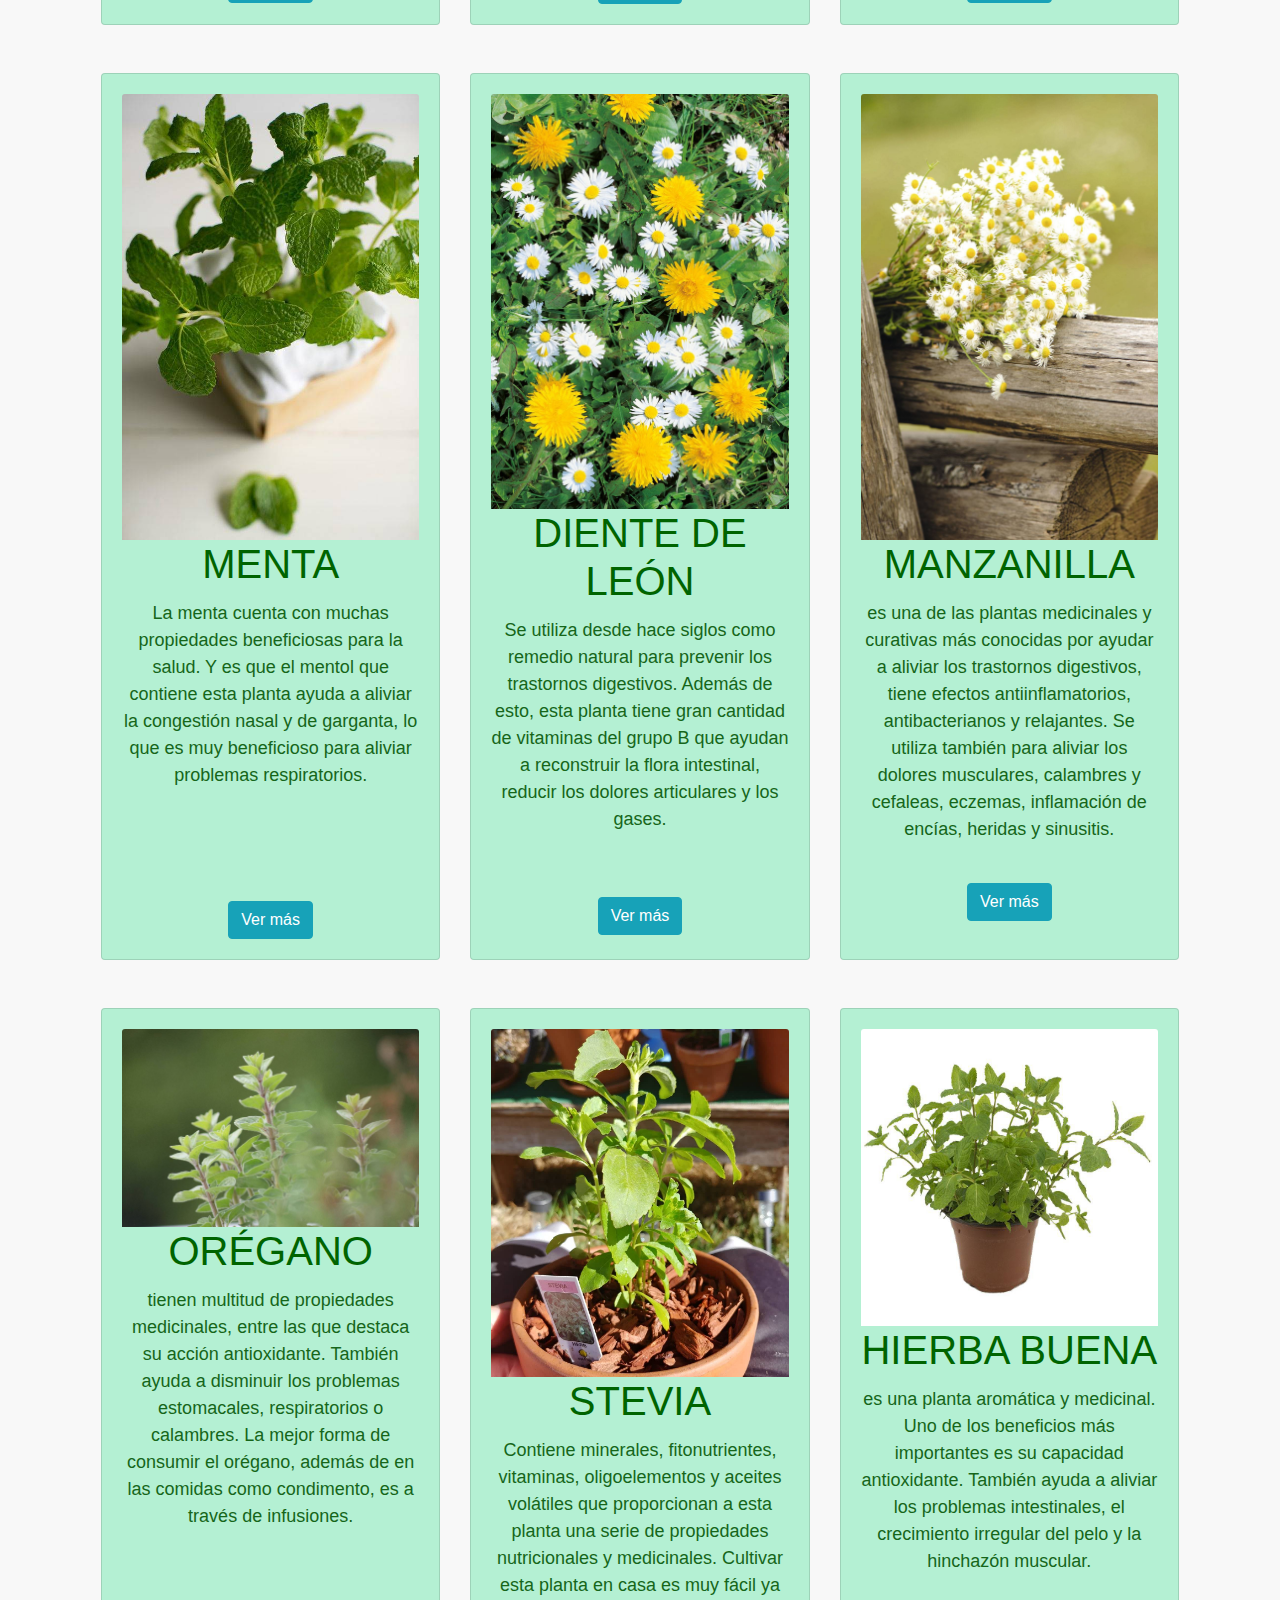
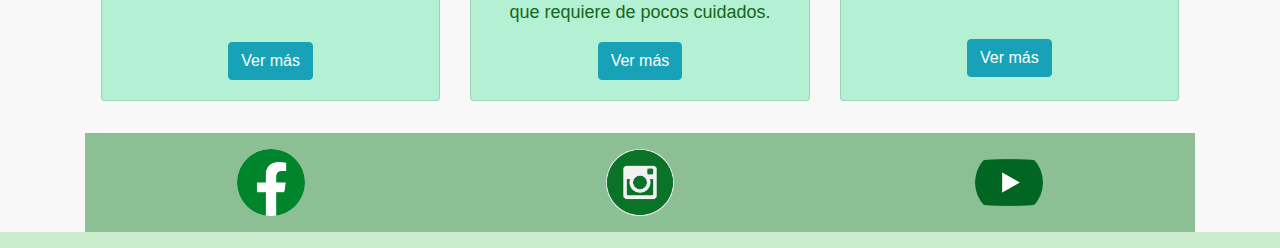
<file: plantas.html>
<!DOCTYPE html>
<html lang="en">

<head>
  <!-- You can use Open Graph tags to customize link previews.
Learn more: https://developers.facebook.com/docs/sharing/webmasters -->
  <meta property="og:url" content="https://www.facebook.com/PilAndina/" />
  <meta property="og:type" content="website" />
  <meta property="og:title" content="Your Website Title" />
  <meta property="og:description" content="Your description" />
  <meta property="og:image" content="https://www.your-domain.com/path/image.jpg" />

  <meta charset="UTF-8">
  <meta http-equiv="X-UA-Compatible" content="IE=edge">
  <meta name="viewport" content="width=device-width, initial-scale=1.0, maximun-scale=1.0, minimun-scale=1.0">

  <title>Cambio climático en Cochabamba ECOCHALA</title>
  <link rel="stylesheet" href="css/bootstrap.min.css">
  <script src="js/jquery-3.6.0.min.js"></script>
  <script src="js/popper.min.js"></script>
  <script src="js/bootstrap.min.js"></script>

  <link rel="stylesheet" href="estilos.css">

</head>
<body>


    <nav>
        <div class="container">
           <nav class="navbar navbar-expand-sm justify-content-center">
            <a class="navbar-brand " href="#"><img src="img/logo.png" alt="logo" style="width:140px;">
            </a>
    
            <!-- Links -->
            <ul class="navbar-nav">
              <li class="nav-item active">
                <a class="nav-link" href="index.html">INICIO</a>
              </li>
              <li class="nav-item">
                <a class="nav-link" href="nosotros.html">NOSOTROS</a>
              </li>
              
              <li class="nav-item dropdown">
                <a class="nav-link dropdown-toggle" href="" id="navbardrop"
                  data-toggle="dropdown">MEDIO AMBIENTE</a>
                <div class="dropdown-menu">
                  <a class="dropdown-item" href="noticias.html">NOTICIAS</a>
                  <a class="dropdown-item" href="cambio climático.html">CAMBIO CLIMÁTICO</a>
                  <a class="dropdown-item" href="reciclaaje.html">RECICLAJE</a>
                </div>
              </li>

              <li class="nav-item dropdown">
                <a class="nav-link dropdown-toggle" href="enlazar" id="navbardrop"
                  data-toggle="dropdown">ECOLÓGICO</a>
                <div class="dropdown-menu">
                  <a class="dropdown-item" href="alimentación.html">ALIMENTACIÓN Y BELLEZA ECOLÓGICA</a>
                  <a class="dropdown-item" href="calendario.html">CALENDARIO ECOLÓGICO</a>
                  <a class="dropdown-item" href="ecoideas.html">ECOIDEAS</a>
                </div>
              </li>

              <li class="nav-item dropdown">
                <a class="nav-link dropdown-toggle" href="enlazar" id="navbardrop"
                  data-toggle="dropdown">SALUD</a>
                <div class="dropdown-menu">
                  <a class="dropdown-item" href="plantas.html">PLANTAS MEDICINALES</a>
                 
                </div>
              </li>

            </ul>
          </nav>

          <header>

            <div class="container-fluid-p-3 p-3 my-3">

                <div id="demo" class="carousel slide" data-ride="carousel">
                  <ul class="carousel-indicators">
                    <li data-target="#demo" data-slide-to="0" class="active"></li>
                    <li data-target="#demo" data-slide-to="1"></li>
                    <li data-target="#demo" data-slide-to="2"></li>
                  </ul>
                  <div class="carousel-inner">
                    <div class="carousel-item active">
                      <img src="img/plantas medicinales carrusel.jpg" alt="inicio clima" width="1090" height="500">
                      <div class="carousel-caption bg-success">
                        
                      </div>
                    </div>
                    <div class="carousel-item">
                      <img src="img/carrusel 2.jpg" alt="vista 2" width="1090" height="500">
                      <div class="carousel-caption bg-success">
                        
                      </div>
                    </div>
                    <div class="carousel-item">
                      <img src="img/carrusel 3.jpg" alt="micros 3" width="1090" height="500">
                      <div class="carousel-caption bg-success">
                        
                      </div>
                    </div>
                  </div>
                    <!-- Left and right controls -->
                       <a class="carousel-control-prev" href="#demo" data-slide="prev">
                       <span class="carousel-control-prev-icon"></span></a>
                       <a class="carousel-control-next" href="#demo" data-slide="next">
                       <span class="carousel-control-next-icon"></span></a>
                </div>

          </header>

          <aside id="uno">
            <div class="container-fluid-p-3 p-3 my-3">
      
            
              <h2 aling=¨center>PLANTAS MEDICINALES</h2>   
              <br>
      
      
              <div class="card-deck">
                <div class="card suave">
                <div class="card-body text-center">
                <img class="card-img-top" src="img/plantas-tomillo.jpg" alt="Card image">
                <h1 class="card-title">TOMILLO</h1>
                <p class="card-text">El tomillo, además de ser uno de los condimentos más 
                    usados en la cocina también se utiliza como remedio para aliviar los 
                    dolores de garganta y afonías, tiene un alto contenido de en vitamina C,
                     cobre, hierro y manganeso. También actúa como repelente para los mosquitos. </p>
                <br>
                <br>
                <a href="#" class="btn btn-info">Ver más</a>
                </div>
                </div>
      
      
                <div class="card suave">
                <div class="card-body text-center">
                <img class="card-img-top" src="img/PLANTAS-AJO.jpg" alt="Card image">
                <h1 class="card-title">AJO</h1>
                 <p class="card-text">El ajo, sus propiedades son muchas, aunque la más conocida 
                     es el fortalecimiento del sistema inmune. También es un remedio natural que 
                     promueve una mejora de la circulación sanguínea, además de ser antibacteriano y 
                     tener propiedades antioxidantes.</p>
                <br>
                <br>
                <a href="#" class="btn btn-info">Ver más</a>
                </div>
                </div>
      
      
                <div class="card suave">
                <div class="card-body text-center">
                <img class="card-img-top" src="img/plantas-perejil.jpg" alt="Card image">
                <h1 class="card-title">PEREJIL</h1>
                 <p class="card-text">El perejil es una planta medicinal con muchas propiedades. 
                     Gracias a su vitamina K y C ayuda a fortalecer los huesos y reforzar nuestro
                      sistema inmunológico. Pero no solo eso, el perejil es un excelente fuente de betacaroteno, 
                      un antioxidante que combate el envejecimiento.</p>
                <br>
                <br>
                <a href="#" class="btn btn-info">Ver más</a>
                </div>
                </div>
                </div>
                </div>
                </aside>


                <aside id="dos">
                    <div class="container-fluid-p-3 p-3 my-3">
              
                                
                      <div class="card-deck">
                        <div class="card suave">
                        <div class="card-body text-center">
                        <img class="card-img-top" src="img/plantas-menta.jpg" alt="Card image">
                        <h1 class="card-title">MENTA</h1>
                        <p class="card-text">La menta cuenta con muchas propiedades beneficiosas para la salud.
                             Y es que el mentol que contiene esta planta ayuda a aliviar la congestión nasal y de garganta, 
                             lo que es muy beneficioso para aliviar problemas respiratorios.  </p>
                        <br>
                        <br>
                        <br>
                        <br>
                        <a href="#" class="btn btn-info">Ver más</a>
                        </div>
                        </div>
              
              
                        <div class="card suave">
                        <div class="card-body text-center">
                        <img class="card-img-top" src="img/plantas-diente de elon.jpg" alt="Card image">
                        <h1 class="card-title">DIENTE DE LEÓN</h1>
                         <p class="card-text">Se utiliza desde hace siglos como remedio natural para prevenir los trastornos digestivos. 
                             Además de esto, esta planta tiene gran cantidad de vitaminas del grupo B que ayudan a reconstruir la flora intestinal,
                              reducir los dolores articulares y los gases.</p>
                        <br>
                        <br>
                        <a href="#" class="btn btn-info">Ver más</a>
                        </div>
                        </div>
              
              
                        <div class="card suave">
                        <div class="card-body text-center">
                        <img class="card-img-top" src="img/plantas-manzanilla.jpg" alt="Card image">
                        <h1 class="card-title">MANZANILLA</h1>
                         <p class="card-text">es una de las plantas medicinales y curativas más conocidas por ayudar a aliviar los trastornos digestivos,
                              tiene efectos antiinflamatorios, antibacterianos y relajantes. Se utiliza también para aliviar los dolores musculares, 
                              calambres y cefaleas, eczemas, inflamación de encías, heridas y sinusitis.</p>
                        <br>
                        
                        <a href="#" class="btn btn-info">Ver más</a>
                        </div>
                        </div>
                        </div>
                        </div>
                        </aside>


                        <aside id="tres">
                            <div class="container-fluid-p-3 p-3 my-3">
                      
                                        
                              <div class="card-deck">
                                <div class="card suave">
                                <div class="card-body text-center">
                                <img class="card-img-top" src="img/plantas-oregano.jpg" alt="Card image">
                                <h1 class="card-title">ORÉGANO</h1>
                                <p class="card-text">tienen multitud de propiedades medicinales, entre las que destaca su acción antioxidante. 
                                    También ayuda a disminuir los problemas estomacales, respiratorios o calambres. La mejor forma de consumir
                                     el orégano, además de en las comidas como condimento, es a través de infusiones.  </p>
                                <br>
                                <br>
                                <br>
                                <br>
                                <a href="#" class="btn btn-info">Ver más</a>
                                </div>
                                </div>
                      
                      
                                <div class="card suave">
                                <div class="card-body text-center">
                                <img class="card-img-top" src="img/plantas-stevia.jpg" alt="Card image">
                                <h1 class="card-title">STEVIA</h1>
                                 <p class="card-text">Contiene minerales, fitonutrientes, vitaminas, 
                                     oligoelementos y aceites volátiles que proporcionan a esta planta una 
                                     serie de propiedades nutricionales y medicinales. Cultivar esta planta en 
                                     casa es muy fácil ya que requiere de pocos cuidados.</p>
                                
                                <a href="#" class="btn btn-info">Ver más</a>
                                </div>
                                </div>
                      
                      
                                <div class="card suave">
                                <div class="card-body text-center">
                                <img class="card-img-top" src="img/plantas-hierbabuena.jpg" alt="Card image">
                                <h1 class="card-title">HIERBA BUENA</h1>
                                 <p class="card-text">es una planta aromática y medicinal. Uno de los beneficios más importantes es su capacidad antioxidante.
                                      También ayuda a aliviar los problemas intestinales, el crecimiento irregular del pelo y la hinchazón muscular.</p>
                                <br>
                                <br>
                                <a href="#" class="btn btn-info">Ver más</a>
                                </div>
                                </div>
                                </div>
                                </div>
                                </aside>
                                <footer>
                                    <div class="container-fluid-p-3 p-3 my-3 galleta text-white">
                                        <div class="row">
                                            <div class="col-sm-4 col-md-4 col-xl-4"><img src="img/face.png" class="img-fluid rounded-circle mx-auto d-block" width="20%" alt="Cinque Terre"></div>
                                            <div class="col-sm-4 col-md-4 col-xl-4"><img src="img/instagram.png" class="img-fluid rounded-circle mx-auto d-block" width="20%" alt="Cinque Terre"></div>
                                            <div class="col-sm-4 col-md-4 col-xl-4"><img src="img/youtube.png" class="img-fluid rounded-circle mx-auto d-block" width="20%" alt="Cinque Terre"></div>
                            
                                </footer>
</file>
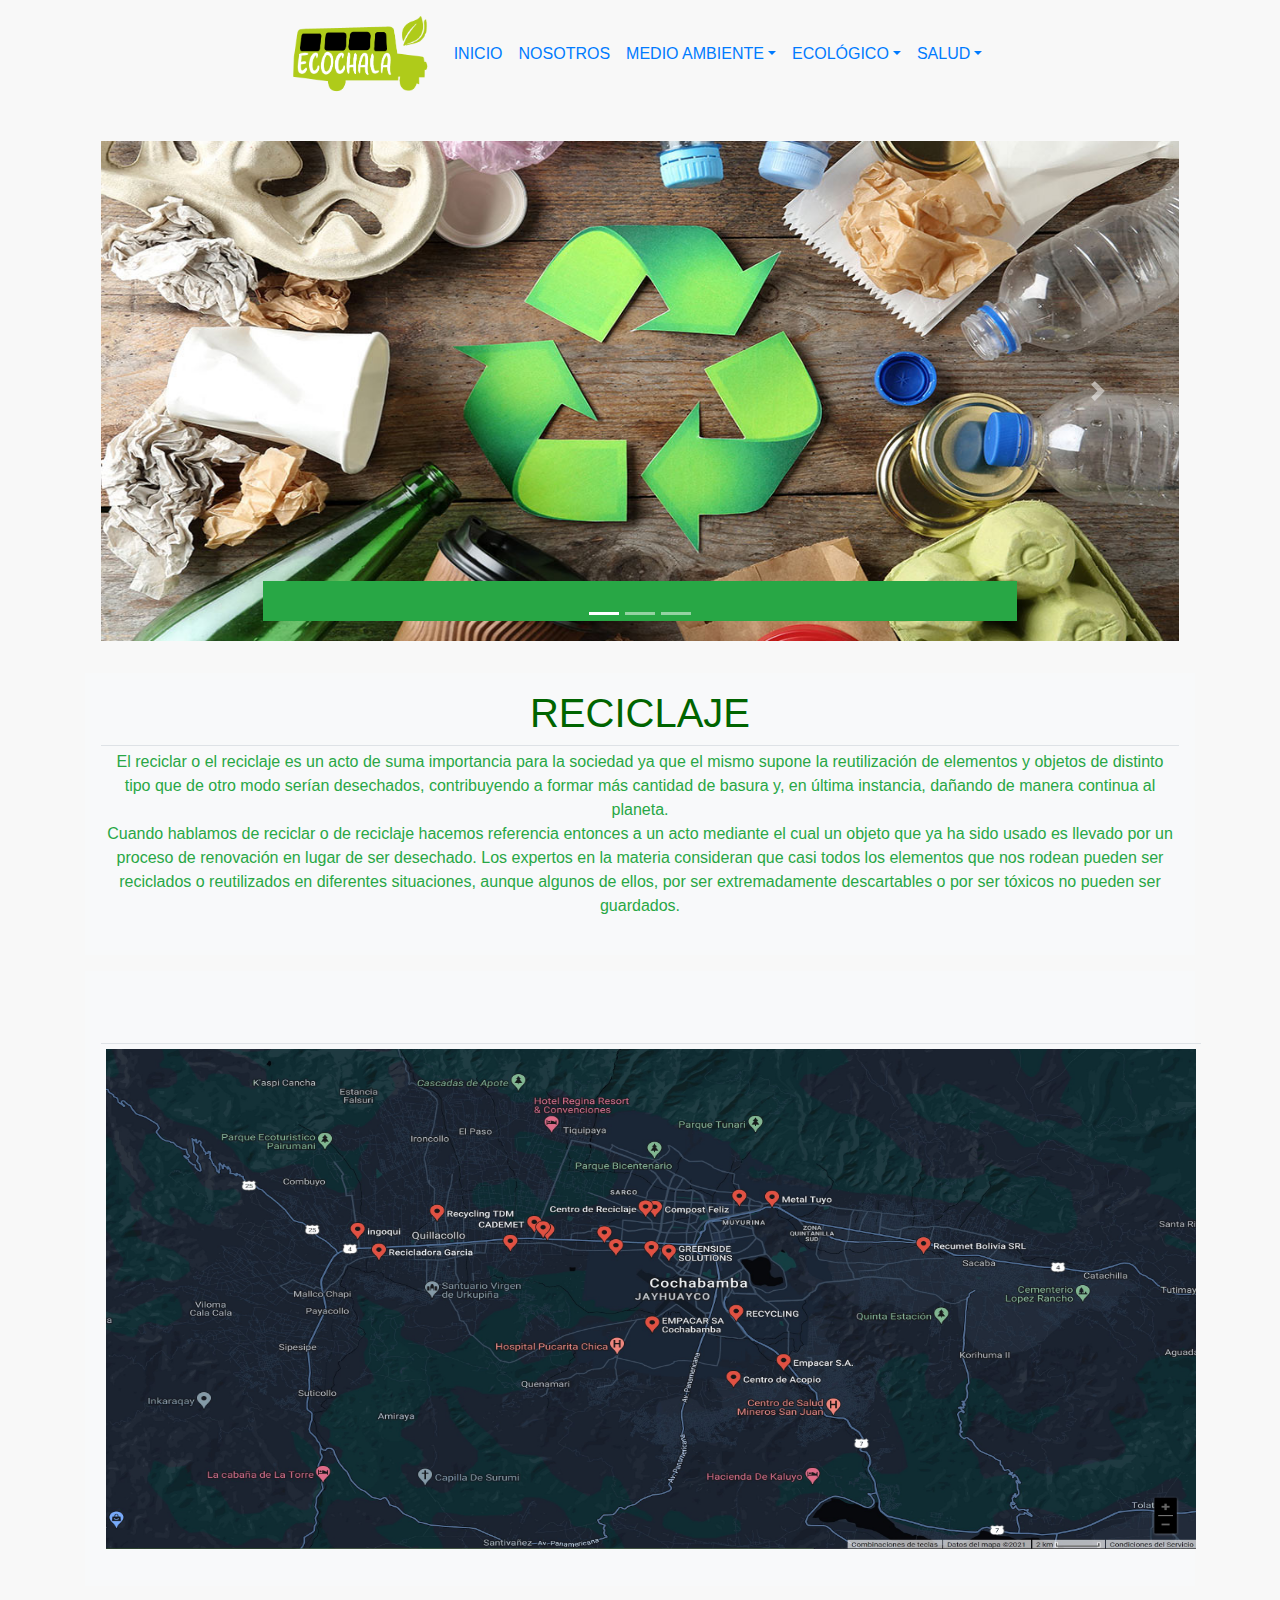
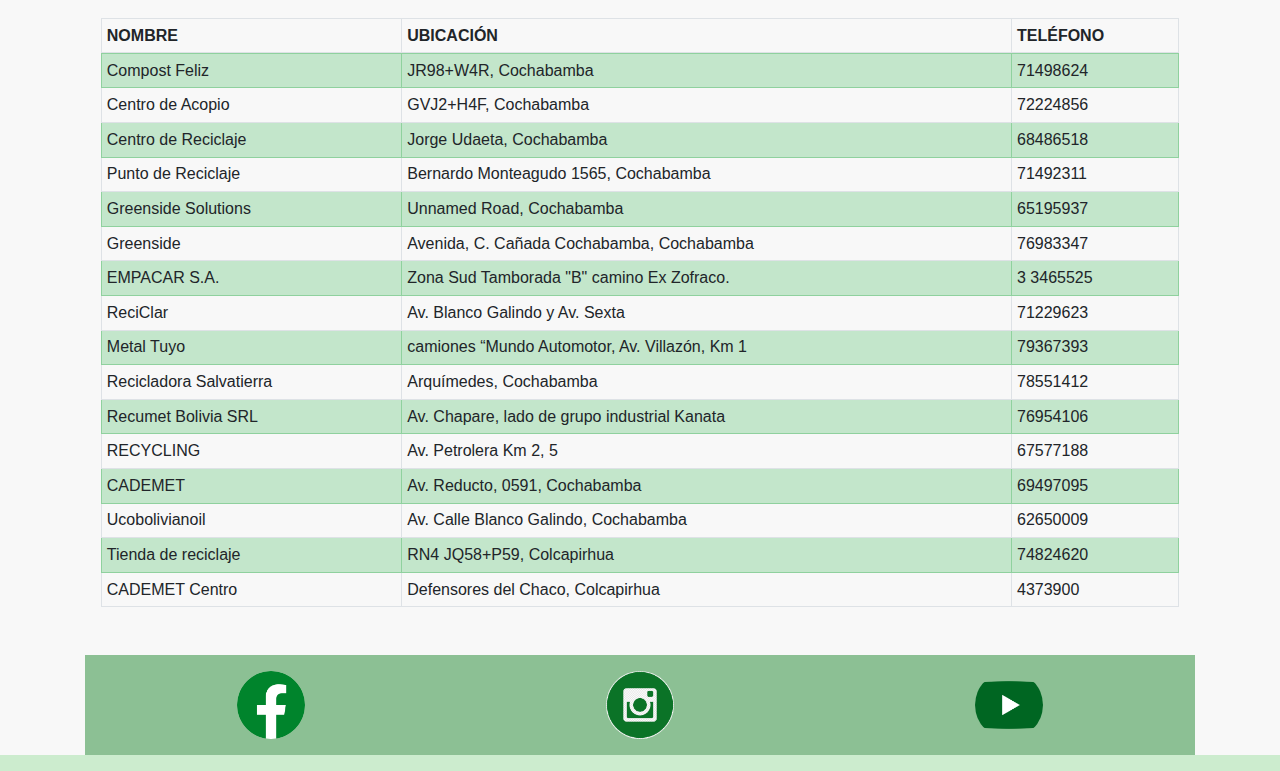
<file: reciclaaje.html>
<!DOCTYPE html>
<html lang="en">

<head>
  <!-- You can use Open Graph tags to customize link previews.
Learn more: https://developers.facebook.com/docs/sharing/webmasters -->
  <meta property="og:url" content="https://www.facebook.com/PilAndina/" />
  <meta property="og:type" content="website" />
  <meta property="og:title" content="Your Website Title" />
  <meta property="og:description" content="Your description" />
  <meta property="og:image" content="https://www.your-domain.com/path/image.jpg" />

  <meta charset="UTF-8">
  <meta http-equiv="X-UA-Compatible" content="IE=edge">
  <meta name="viewport" content="width=device-width, initial-scale=1.0, maximun-scale=1.0, minimun-scale=1.0">

  <title>Cambio climático en Cochabamba ECOCHALA</title>
  <link rel="stylesheet" href="css/bootstrap.min.css">
  <script src="js/jquery-3.6.0.min.js"></script>
  <script src="js/popper.min.js"></script>
  <script src="js/bootstrap.min.js"></script>

  <link rel="stylesheet" href="estilos.css">

</head>
<body>


    <nav>
        <div class="container">
           <nav class="navbar navbar-expand-sm justify-content-center">
            <a class="navbar-brand " href="#"><img src="img/logo.png" alt="logo" style="width:140px;">
            </a>
    
            <!-- Links -->
            <ul class="navbar-nav">
              <li class="nav-item active">
                <a class="nav-link" href="index.html">INICIO</a>
              </li>
              <li class="nav-item">
                <a class="nav-link" href="nosotros.html">NOSOTROS</a>
              </li>
              
              <li class="nav-item dropdown">
                <a class="nav-link dropdown-toggle" href="" id="navbardrop"
                  data-toggle="dropdown">MEDIO AMBIENTE</a>
                <div class="dropdown-menu">
                  <a class="dropdown-item" href="noticias.html">NOTICIAS</a>
                  <a class="dropdown-item" href="cambio climático.html">CAMBIO CLIMÁTICO</a>
                  <a class="dropdown-item" href="reciclaaje.html">RECICLAJE</a>
                </div>
              </li>

              <li class="nav-item dropdown">
                <a class="nav-link dropdown-toggle" href="enlazar" id="navbardrop"
                  data-toggle="dropdown">ECOLÓGICO</a>
                <div class="dropdown-menu">
                  <a class="dropdown-item" href="alimentación.html">ALIMENTACIÓN Y BELLEZA ECOLÓGICA</a>
                  <a class="dropdown-item" href="calendario.html">CALENDARIO ECOLÓGICO</a>
                  <a class="dropdown-item" href="ecoideas.html">ECOIDEAS</a>
                </div>
              </li>

              <li class="nav-item dropdown">
                <a class="nav-link dropdown-toggle" href="enlazar" id="navbardrop"
                  data-toggle="dropdown">SALUD</a>
                <div class="dropdown-menu">
                  <a class="dropdown-item" href="plantas.html">PLANTAS MEDICINALES</a>
                 
                </div>
              </li>

            </ul>
          </nav>

          <header>

            <div class="container-fluid-p-3 p-3 my-3">

                <div id="demo" class="carousel slide" data-ride="carousel">
                  <ul class="carousel-indicators">
                    <li data-target="#demo" data-slide-to="0" class="active"></li>
                    <li data-target="#demo" data-slide-to="1"></li>
                    <li data-target="#demo" data-slide-to="2"></li>
                  </ul>
                  <div class="carousel-inner">
                    <div class="carousel-item active">
                      <img src="img/RECICLAJE - PORTADA.jpg" alt="inicio clima" width="1090" height="500">
                      <div class="carousel-caption bg-success">
                        
                      </div>
                    </div>
                    <div class="carousel-item">
                      <img src="img/carrusel 2.jpg" alt="vista 2" width="1090" height="500">
                      <div class="carousel-caption bg-success">
                        
                      </div>
                    </div>
                    <div class="carousel-item">
                      <img src="img/carrusel 3.jpg" alt="micros 3" width="1090" height="500">
                      <div class="carousel-caption bg-success">
                        
                      </div>
                    </div>
                  </div>
                    <!-- Left and right controls -->
                       <a class="carousel-control-prev" href="#demo" data-slide="prev">
                       <span class="carousel-control-prev-icon"></span></a>
                       <a class="carousel-control-next" href="#demo" data-slide="next">
                       <span class="carousel-control-next-icon"></span></a>
                </div>

          </header>
          
          <article>
            <div class="container-p-3 p-3 my-3 bg-light text-success justify-content-center">
                <table class="table table-sm">
                    <tbody>
                    <tr class="table text-success justify-content-center">
                        <h1>RECICLAJE</h1>
                        <td>El reciclar o el reciclaje es un acto de suma importancia para la sociedad 
                            ya que el mismo supone la reutilización de elementos y objetos de distinto 
                            tipo que de otro modo serían desechados, contribuyendo a formar más cantidad de basura y,
                             en última instancia, dañando de manera continua al planeta.<br>

                            Cuando hablamos de reciclar o de reciclaje hacemos referencia entonces a un acto mediante el 
                            cual un objeto que ya ha sido usado es llevado por un proceso de renovación en lugar de ser 
                            desechado. Los expertos en la materia consideran que casi todos los elementos que nos rodean
                             pueden ser reciclados o reutilizados en diferentes situaciones, aunque algunos de ellos, por 
                             ser extremadamente descartables o por ser tóxicos no pueden ser guardados.
                            </td>
                         </tbody>
                         </table>
                         </div>
                         </article>

                         <aside>

                            <div class="container-p-3 p-3 my-3 bg-light text-success justify-content-center">
                                <table class="table table-sm">
                                    <tbody>
                                    <tr class="table text-success justify-content-center">
                                    <h1></h1>
                             <td>  <img src="img/mapa - reciclaje.jpg" alt="vista 2" width="1090" height="500"></td>
                             <br>
                             <br>
                             </tr>
                             </tbody>
                             </table>
                             </div>

                            </aside>

          <main>
            
                <div class="container-fluid-p-3 p-3 my-3">
        
                    <table class="table table-bordered table-sm">
                        <thead>
                          <tr>
                            <th>NOMBRE</th>
                            <th>UBICACIÓN</th>
                            <th>TELÉFONO</th>
                          </tr>
        
                        </thead>
                        <tbody>
                         
                          <tr class="table-success">
                          <tr class="table-success">
                            <td>Compost Feliz</td>
                            <td>JR98+W4R, Cochabamba</td>
                            <td>71498624</td>
                          </tr>
                          <tr class="table">
                            <td>Centro de Acopio</td>
                            <td>GVJ2+H4F, Cochabamba</td>
                            <td>72224856</td>
                          </tr>
                          <tr class="table-success">
                            <td>Centro de Reciclaje</td>
                            <td>Jorge Udaeta, Cochabamba</td>
                            <td>68486518</td>
                          </tr>
                          <tr class="table">
                            <td>Punto de Reciclaje</td>
                            <td>Bernardo Monteagudo 1565, Cochabamba</td>
                            <td>71492311</td>
                          </tr>
                          <tr class="table-success">
                            <td>Greenside Solutions</td>
                            <td>Unnamed Road, Cochabamba</td>
                            <td>65195937</td>
                          </tr>
                          <tr class="table">
                            <td>Greenside</td>
                            <td>Avenida, C. Cañada Cochabamba, Cochabamba</td>
                            <td>76983347</td>
                          </tr>
                          <tr class="table-success">
                            <td>EMPACAR S.A.</td>
                            <td>Zona Sud Tamborada "B" camino Ex Zofraco.</td>
                            <td>3 3465525</td>
                          </tr>
                          <tr class="table">
                            <td>ReciClar</td>
                            <td>Av. Blanco Galindo y Av. Sexta</td>
                            <td>71229623</td>
                          </tr>
                          <tr class="table-success">
                            <td>Metal Tuyo</td>
                            <td>camiones “Mundo Automotor, Av. Villazón, Km 1</td>
                            <td>79367393</td>
                          </tr>
                          <tr class="table">
                            <td>Recicladora Salvatierra</td>
                            <td>Arquímedes, Cochabamba</td>
                            <td>78551412</td>
                          </tr>
                          <tr class="table-success">
                            <td>Recumet Bolivia SRL</td>
                            <td>Av. Chapare, lado de grupo industrial Kanata</td>
                            <td>76954106</td>
                          </tr>
                          <tr class="table">
                            <td>RECYCLING</td>
                            <td>Av. Petrolera Km 2, 5</td>
                            <td>67577188</td>
                          </tr>
                          <tr class="table-success">
                            <td>CADEMET</td>
                            <td>Av. Reducto, 0591, Cochabamba</td>
                            <td>69497095</td>
                          </tr>
                          <tr class="table">
                            <td>Ucobolivianoil</td>
                            <td>Av. Calle Blanco Galindo, Cochabamba</td>
                            <td>62650009</td>
                          </tr>
                          <tr class="table-success">
                            <td>Tienda de reciclaje</td>
                            <td>RN4 JQ58+P59, Colcapirhua</td>
                            <td>74824620</td>
                          </tr>
                          <tr class="table">
                            <td>CADEMET Centro</td>
                            <td>Defensores del Chaco, Colcapirhua</td>
                            <td>4373900</td>
                          </tr>
                       
                        </tbody>
                      </table>
                    
                </div>
        
               
          </main>
          <footer>
            <div class="container-fluid-p-3 p-3 my-3 galleta text-white">
                <div class="row">
                    <div class="col-sm-4 col-md-4 col-xl-4"><img src="img/face.png" class="img-fluid rounded-circle mx-auto d-block" width="20%" alt="Cinque Terre"></div>
                    <div class="col-sm-4 col-md-4 col-xl-4"><img src="img/instagram.png" class="img-fluid rounded-circle mx-auto d-block" width="20%" alt="Cinque Terre"></div>
                    <div class="col-sm-4 col-md-4 col-xl-4"><img src="img/youtube.png" class="img-fluid rounded-circle mx-auto d-block" width="20%" alt="Cinque Terre"></div>
    
        </footer>
</file>
<file: estilos.css>
body{
    background-color: rgb(204, 236, 206);
}
nav{
    background-color: rgb(248, 248, 248);

}

article{
	height:3125%;
	
    text-align:center;
	/*position:relative;*/
}

footer{
    background-color: rgb(140, 192, 148);
}
.verde{
    background-color: rgb(38, 160, 85);
}
.tornasol{
    background: rgb(26, 97, 38);
    
}
h1{
    color: darkgreen;

}
h4{
    color: rgb(255, 255, 255);
    font-size: xx-large;
}
p{
    color: rgb(22, 102, 26);
    font-size:large;
}
main{
    color: beige;
}
.suave{
    background: rgb(180, 240, 211);
}
.pacay{
    background: rgb(140, 192, 148);
}
</file>
